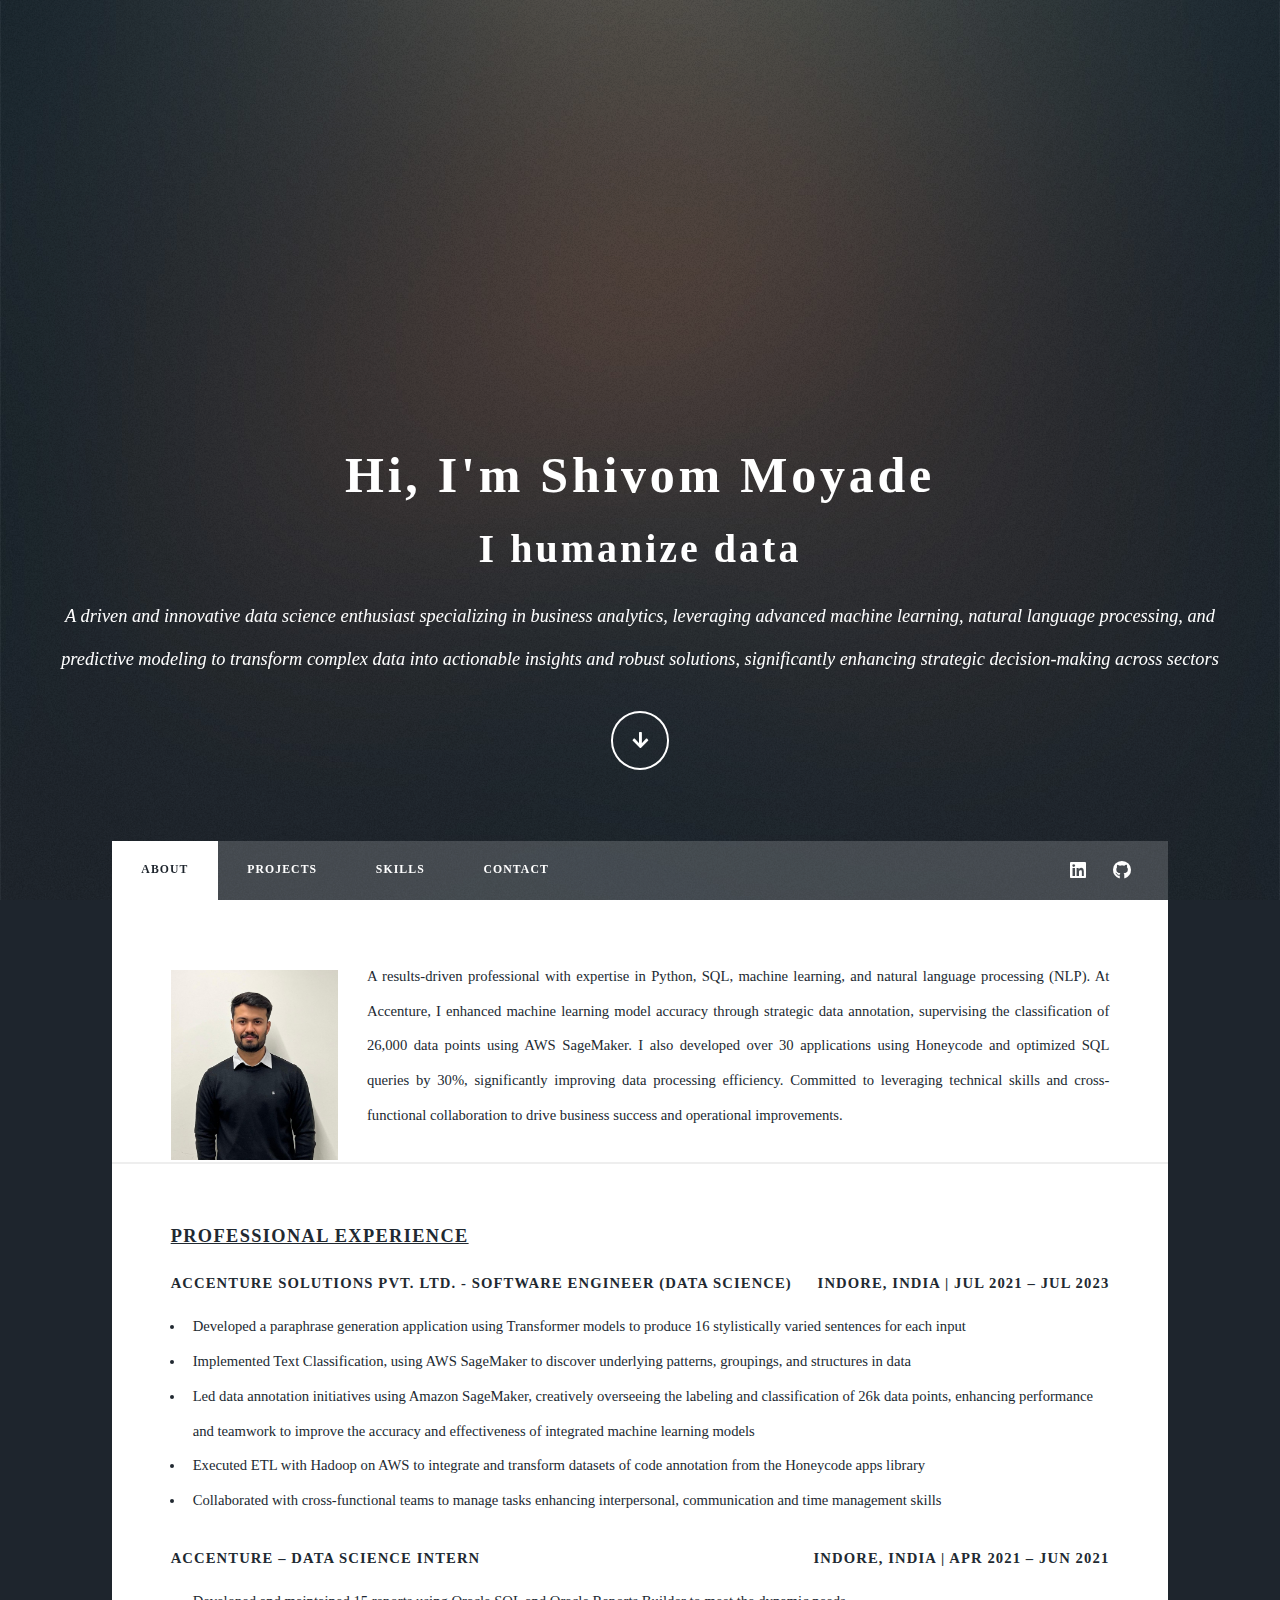
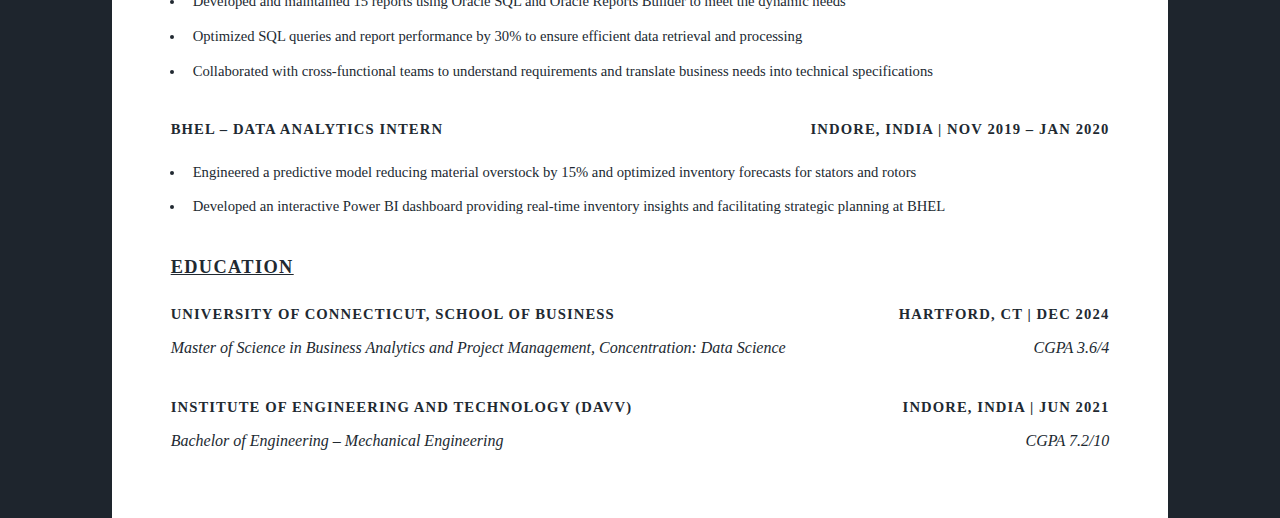
<file: index.html>
<!DOCTYPE HTML>
<!--
	Massively by HTML5 UP
	html5up.net | @ajlkn
	Free for personal and commercial use under the CCA 3.0 license (html5up.net/license)
-->
<html>
	<head>
		<title>Shivom Moyade Portfolio</title>
		<meta charset="utf-8" />
		<meta name="viewport" content="width=device-width, initial-scale=1, user-scalable=no" />
		<link rel="stylesheet" href="assets/css/main.css" />
		<noscript><link rel="stylesheet" href="assets/css/noscript.css" /></noscript>
		<style>
			h1, h2 {
			  text-transform: none; /* Prevents capitalization */

			}
			
		  </style>

<style>
	
  </style>
	</head>
	<body class="is-preload">

		<!-- Wrapper -->
			<div id="wrapper" class="fade-in">

				<!-- Intro -->
					<div id="intro">
						<h1 style="font-size: 50px;">Hi, I'm Shivom Moyade</h1>
						<h1 style="font-size: 40px;">I humanize data</h1>
						<p><I>A driven and innovative data science enthusiast specializing in business analytics, leveraging advanced machine learning, natural language processing, and predictive modeling to transform complex data into actionable insights and robust solutions, significantly enhancing strategic decision-making across sectors</I></p>
						<ul class="actions">
							<li><a href="#header" class="button icon solid solo fa-arrow-down scrolly">Continue</a></li>
						</ul>
					</div>

				<!-- Header -->
				<header id="header">
					<a href="" class="logo" style="margin-bottom: 20px;"> Shivom's Portfolio</a>
					<a href="Resume_Shivom_Moyade.pdf" target="_blank" class="logo" style="font-size: 14px;" title="Resume">Resume</a>
				</header>
					


				<!-- Nav -->
				<nav id="nav">
					<ul class="links">
						<li class="active"><a href="index.html">About</a></li>
						<li ><a href="Project.html">Projects</a></li>
						<li><a href="Skills.html">Skills</a></li>
						<li><a href="Contact.html">Contact</a></li>
					</ul>
					<ul class="icons">
						<li><a href="https://www.linkedin.com/in/shivommoyade/" class="icon brands fa-linkedin"><span class="label">Linkedin</span></a></li>
						<li><a href="https://github.com/shivom2000?tab=repositories" class="icon brands fa-github"><span class="label">GitHub</span></a></li>
					</ul>
				</nav>

				<!-- Main -->
					<div id="main">
 
						<p><span class="image left"><img src="images/PIC_Shivom_1.jpeg"style="max-width: 200px; max-height: 190px;"/></span>A results-driven professional with expertise in Python, SQL, machine learning, and natural language processing (NLP). At Accenture, I enhanced machine learning model accuracy through strategic data annotation, supervising the classification of 26,000 data points using AWS SageMaker. I also developed over 30 applications using Honeycode and optimized SQL queries by 30%, significantly improving data processing efficiency. Committed to leveraging technical skills and cross-functional collaboration to drive business success and operational improvements.</p>
						
						<header>
							<h3><u>Professional Experience</u></h3>
							<h4>ACCENTURE SOLUTIONS PVT. LTD. - Software Engineer (Data Science)<span style="float: right;">Indore, India | Jul 2021 – Jul 2023</span></h4>
						    <ul>
							        <li>Developed a paraphrase generation application using Transformer models to produce 16 stylistically varied sentences for each input</li>
								<li>Implemented Text Classification, using AWS SageMaker to discover underlying patterns, groupings, and structures in data</li>
								<li>Led data annotation initiatives using Amazon SageMaker, creatively overseeing the labeling and classification of 26k data points, enhancing performance and teamwork to improve the accuracy and effectiveness of integrated machine learning models</li>
								<li>Executed ETL with Hadoop on AWS to integrate and transform datasets of code annotation from the Honeycode apps library</li>
								<li>Collaborated with cross-functional teams to manage tasks enhancing interpersonal, communication and time management skills</li>
								
							</ul>
						    <h4>ACCENTURE – Data Science Intern <span style="float: right;">Indore, India | Apr 2021 – Jun 2021</span></h4>
						    <ul>
								<li>Developed and maintained 15 reports using Oracle SQL and Oracle Reports Builder to meet the dynamic needs </li>
								<li>Optimized SQL queries and report performance by 30% to ensure efficient data retrieval and processing</li>
								<li>Collaborated with cross-functional teams to understand requirements and translate business needs into technical specifications </li>
							</ul>
							<h4>BHEL – Data Analytics Intern<span style="float: right;">Indore, India | Nov 2019 – Jan 2020                                                                                   </span></h4>
						    <ul>
								<li>Engineered a predictive model reducing material overstock by 15% and optimized inventory forecasts for stators and rotors</li>
								<li>Developed an interactive Power BI dashboard providing real-time inventory insights and facilitating strategic planning at BHEL</li>
							</ul>
							<h3><u>EDUCATION</u></h3>
							<h4>UNIVERSITY OF CONNECTICUT, SCHOOL OF BUSINESS <span style="float: right;">HARTFORD, CT | Dec 2024</span></h4>
						    <p style= "font-size: 16px;">Master of Science in Business Analytics and Project Management, Concentration: Data Science<span style="float: right;">CGPA 3.6/4</span>	</p>
								
							
							<h4>INSTITUTE OF ENGINEERING AND TECHNOLOGY (DAVV) <span style="float: right;">INDORE, INDIA | Jun 2021</span></h4>
						    <p style= "font-size: 16px;">Bachelor of Engineering – Mechanical Engineering<span style="float: right;">CGPA 7.2/10</span>	</p>
								
					    </header>
						
									

							
					</div>


				

			</div>

		<!-- Scripts -->
			<script src="assets/js/jquery.min.js"></script>
			<script src="assets/js/jquery.scrollex.min.js"></script>
			<script src="assets/js/jquery.scrolly.min.js"></script>
			<script src="assets/js/browser.min.js"></script>
			<script src="assets/js/breakpoints.min.js"></script>
			<script src="assets/js/util.js"></script>
			<script src="assets/js/main.js"></script>

	</body>
</html>
</file>
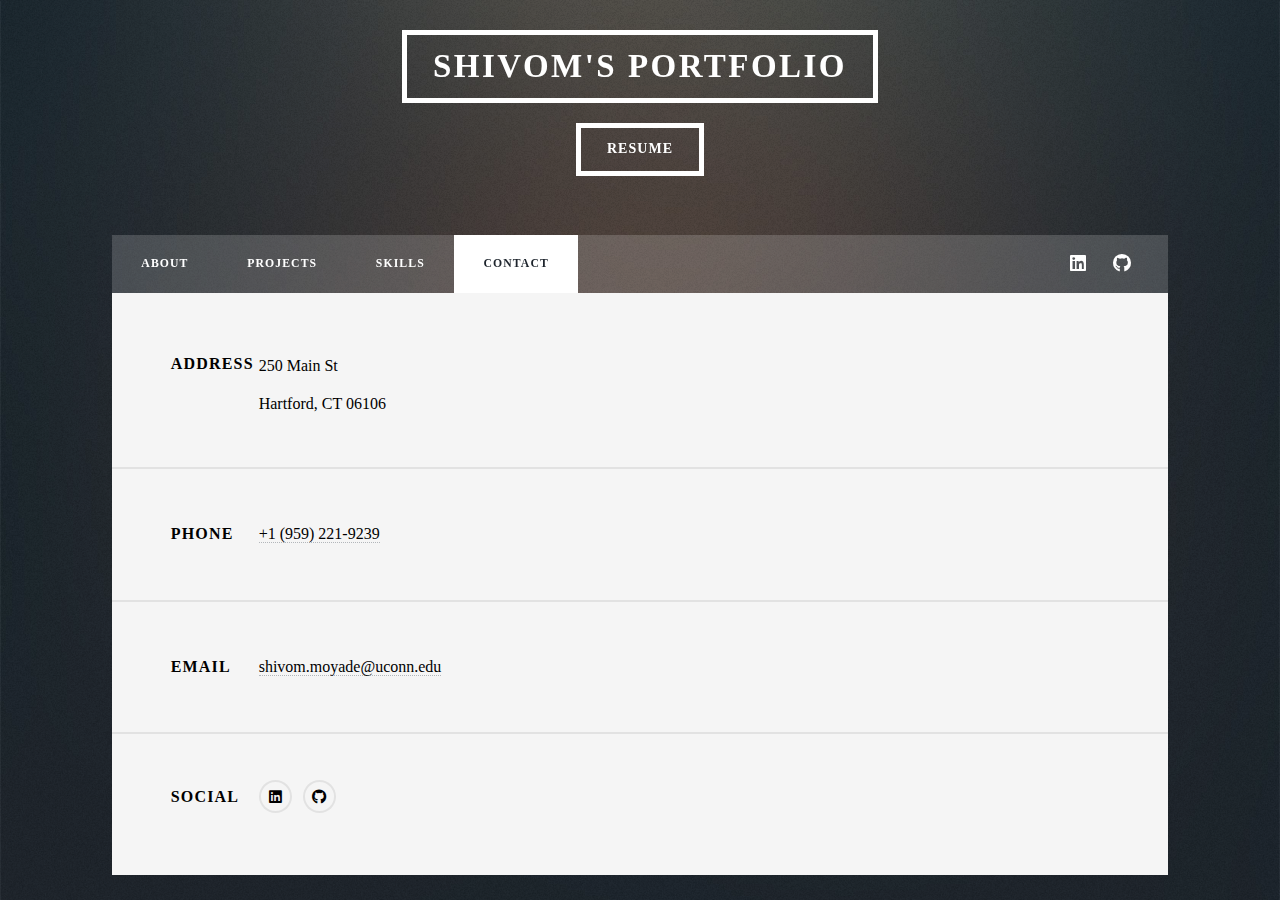
<file: Contact.html>
<!DOCTYPE HTML>
<!--
	Massively by HTML5 UP
	html5up.net | @ajlkn
	Free for personal and commercial use under the CCA 3.0 license (html5up.net/license)
-->
<html>
	<head>
		<title>Contact</title>
		<meta charset="utf-8" />
		<meta name="viewport" content="width=device-width, initial-scale=1, user-scalable=no" />
		<link rel="stylesheet" href="assets/css/main.css" />
		<noscript><link rel="stylesheet" href="assets/css/noscript.css" /></noscript>
	</head>
	<body class="is-preload">

		<!-- Wrapper -->
			<div id="wrapper">

				<!-- Header -->
					<header id="header">
						<a href="" class="logo" style="margin-bottom: 20px;">Shivom's Portfolio</a>
						<a href="Resume_Shivom_Moyade.pdf" target="_blank" class="logo" style="font-size: 14px;">Resume</a>
					</header>

				<!-- Nav -->
				<nav id="nav">
					<ul class="links">
						<li><a href="index.html">About</a></li>
						<li><a href="Project.html">Projects</a></li>
						<li><a href="Skills.html">Skills</a></li>
						<li class="active"><a href="Contact.html">Contact</a></li>
						
					</ul>
					<ul class="icons">
						<li><a href="https://www.linkedin.com/in/shivommoyade/" class="icon brands fa-linkedin"><span class="label">Linkedin</span></a></li>
						<li><a href="https://github.com/shivom2000" class="icon brands fa-github"><span class="label">GitHub</span></a></li>
					</ul>
				</nav>
				

				<!-- Footer -->
					<footer id="footer" >
						<section class="split contact">
							<section class="alt">
								<h3 style="color:black; font-size: 16px;">Address</h3>
								<p style="color:black; font-size: 16px;">250 Main St<br />
								Hartford, CT 06106</p>
							</section>
							<section>
								<h3 style="color:black; font-size: 16px;">Phone</h3>
								<p ><a href="#" style="color:black; font-size: 16px;">+1 (959) 221-9239</a></p>
							</section>
							<section>
								<h3 style="color:black; font-size: 16px;">Email</h3>
								<p><a href="#" style="color:black; font-size: 16px;">shivom.moyade@uconn.edu</a></p>
							</section>
							<section>
								<h3 style="color:black; font-size: 16px;">Social</h3>
								<ul class="icons alt" >
									<li><a href="https://www.linkedin.com/in/shivommoyade/" class="icon brands alt fa-linkedin" style="color:black; font-size: 16px;"><span class="label">LinkedIn</span></a></li>
									<li><a href="https://github.com/shivom2000"  class="icon brands alt fa-github" style="color:black; font-size: 16px;"><span class="label" >GitHub</span></a></li>
								</ul>
							</section>
						</section>
					</footer>

				

			</div>

		<!-- Scripts -->
			<script src="assets/js/jquery.min.js"></script>
			<script src="assets/js/jquery.scrollex.min.js"></script>
			<script src="assets/js/jquery.scrolly.min.js"></script>
			<script src="assets/js/browser.min.js"></script>
			<script src="assets/js/breakpoints.min.js"></script>
			<script src="assets/js/util.js"></script>
			<script src="assets/js/main.js"></script>

	</body>
</html>
</file>
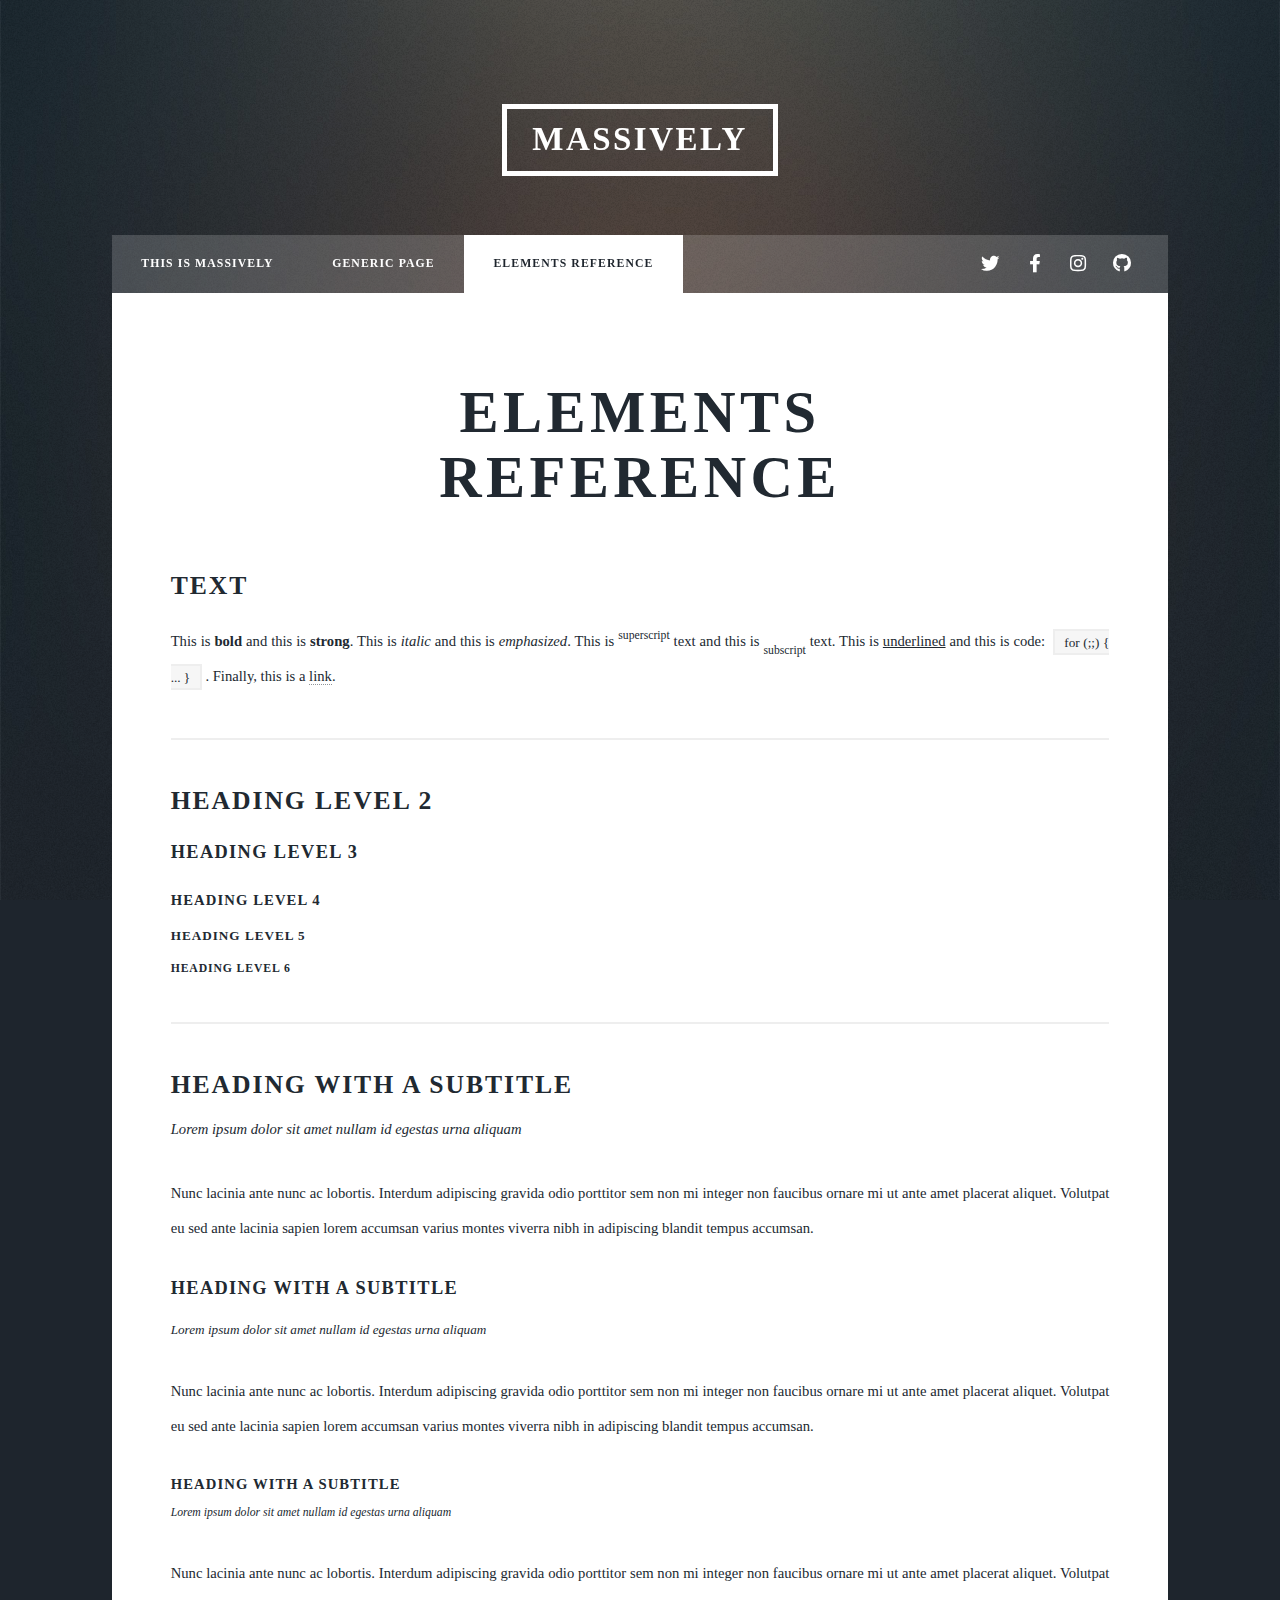
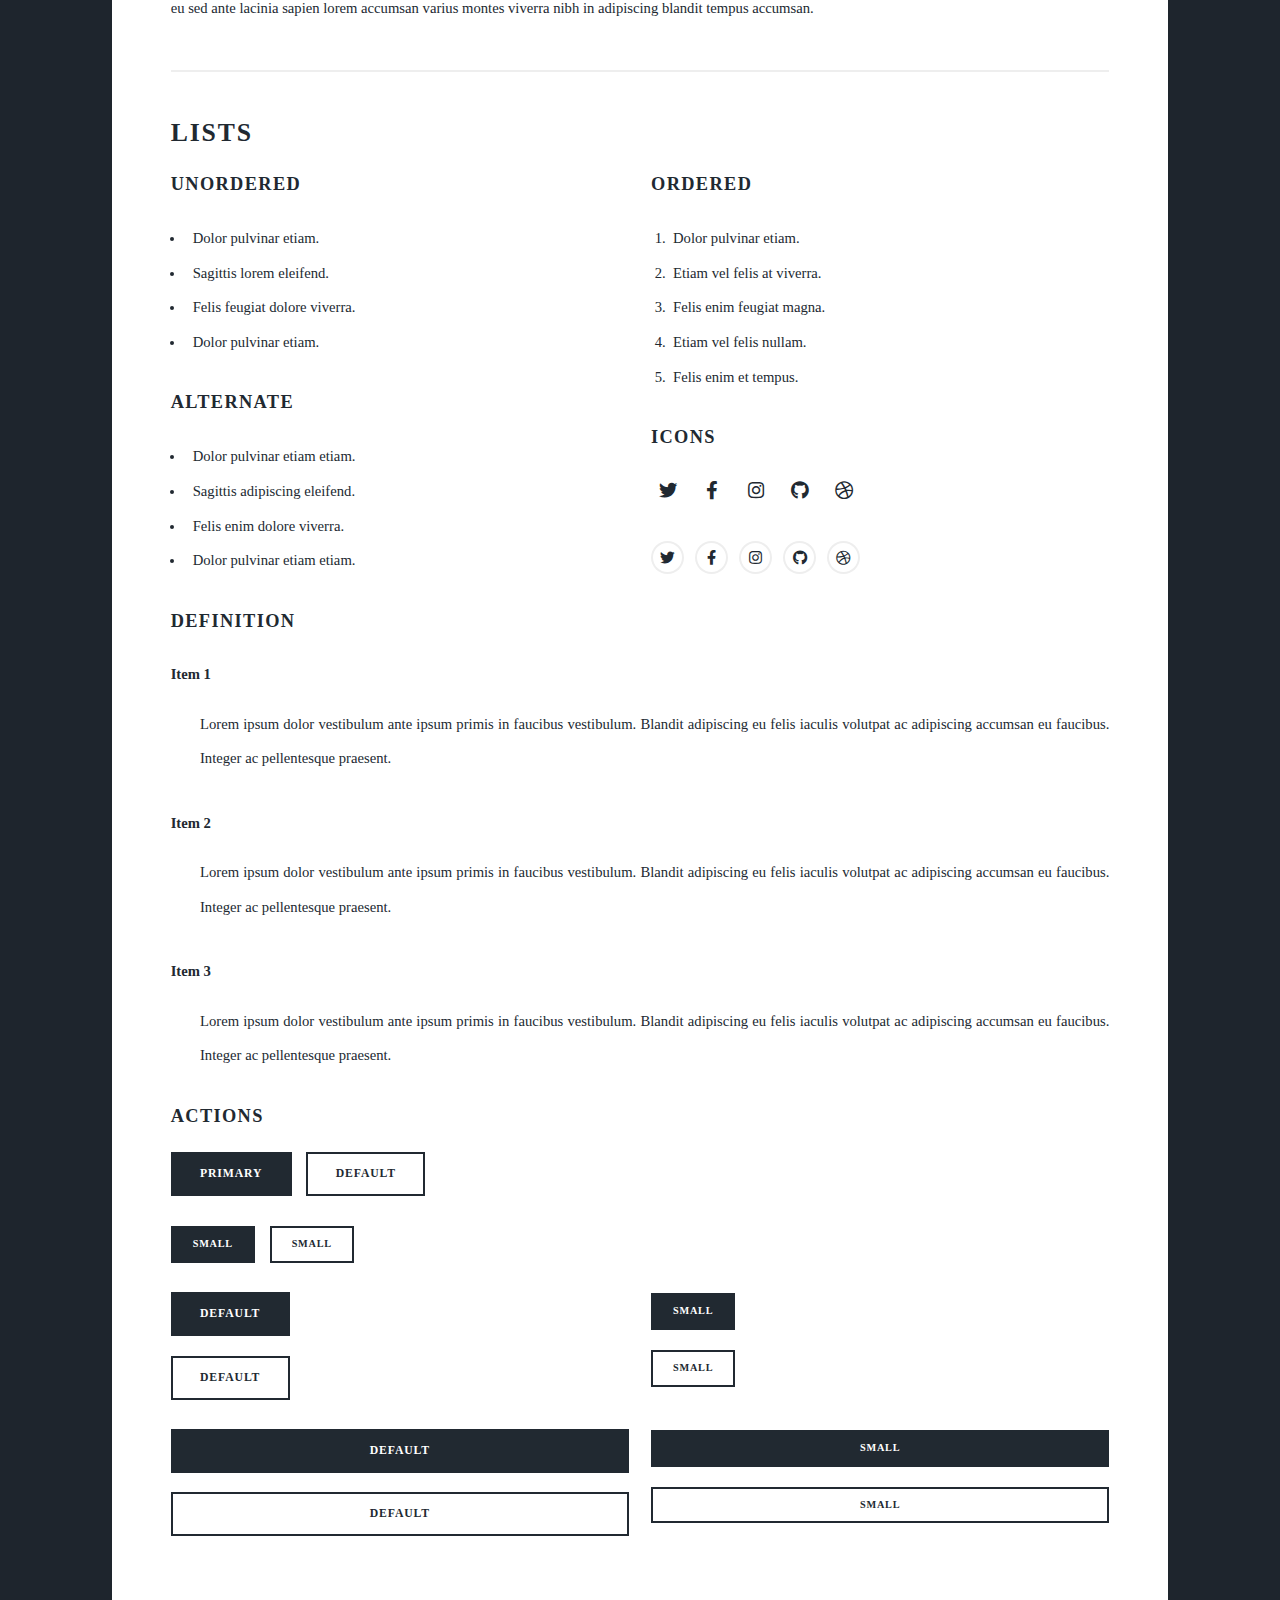
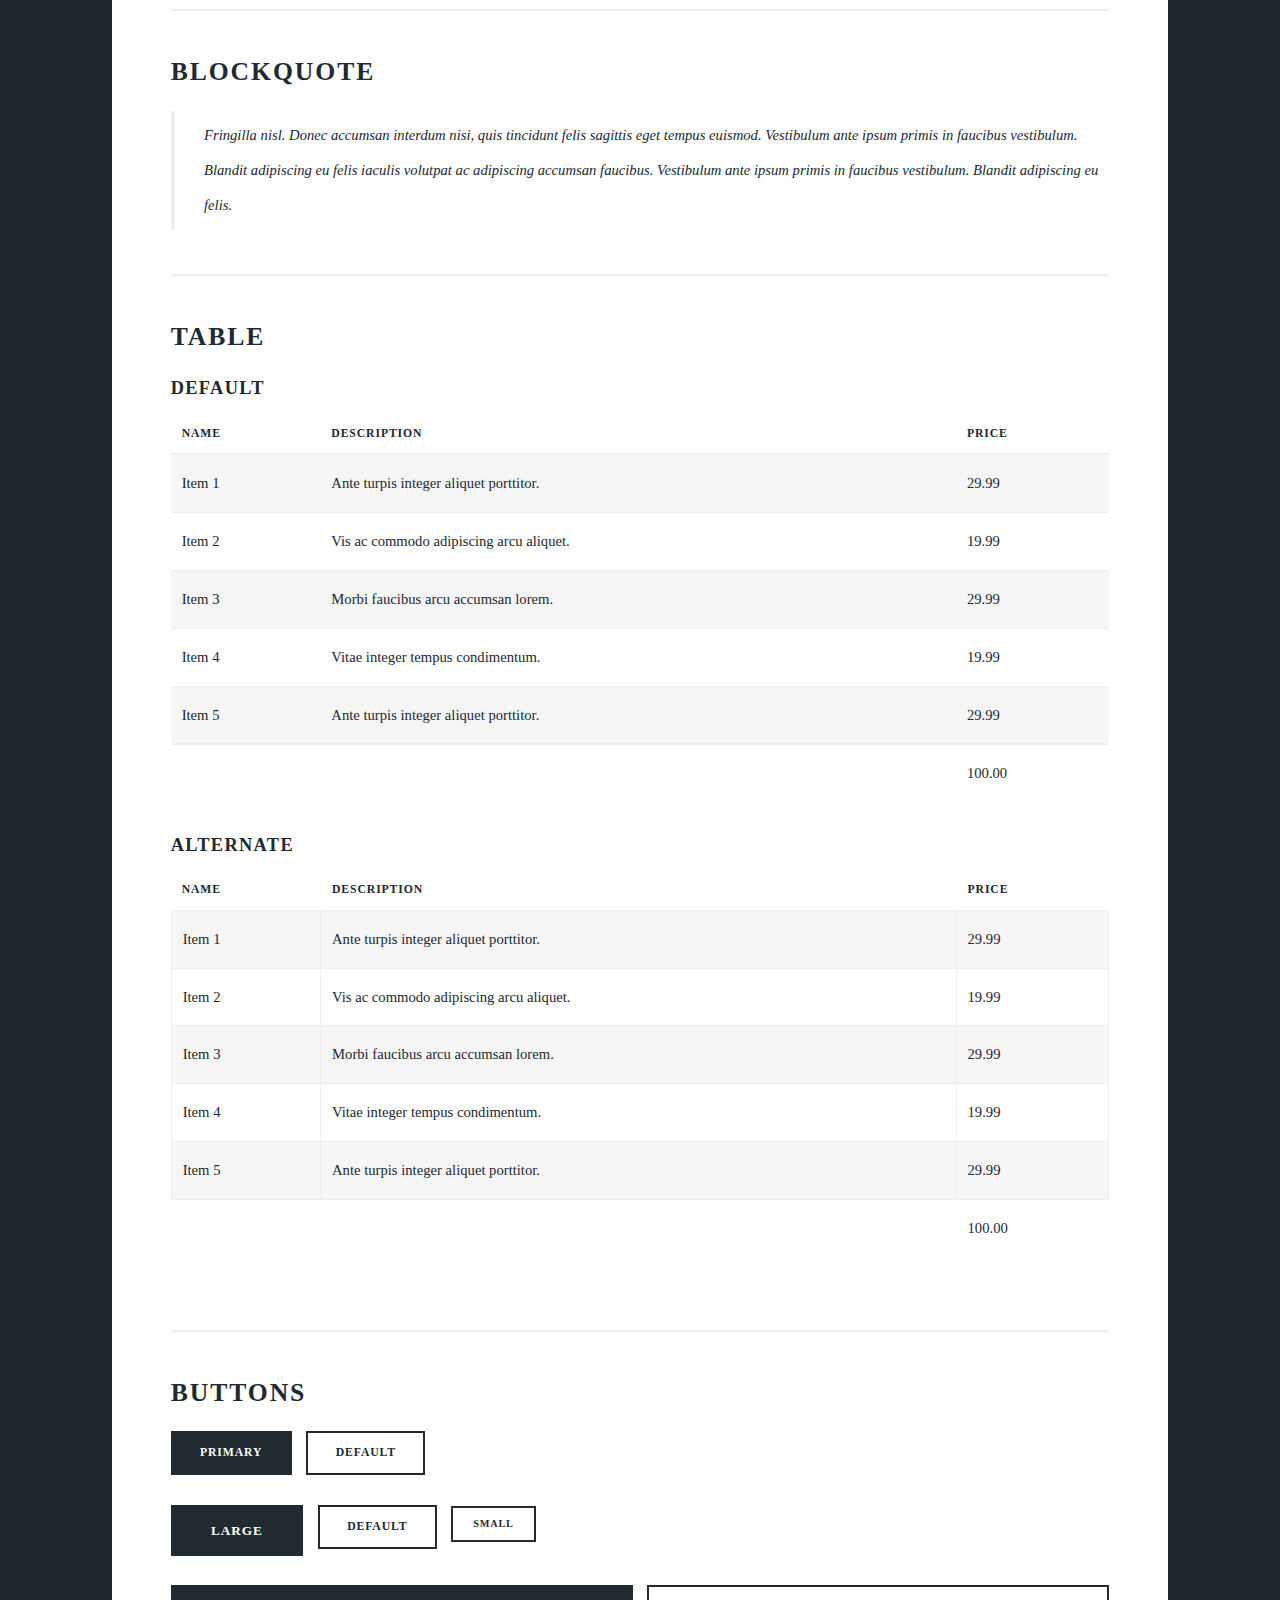
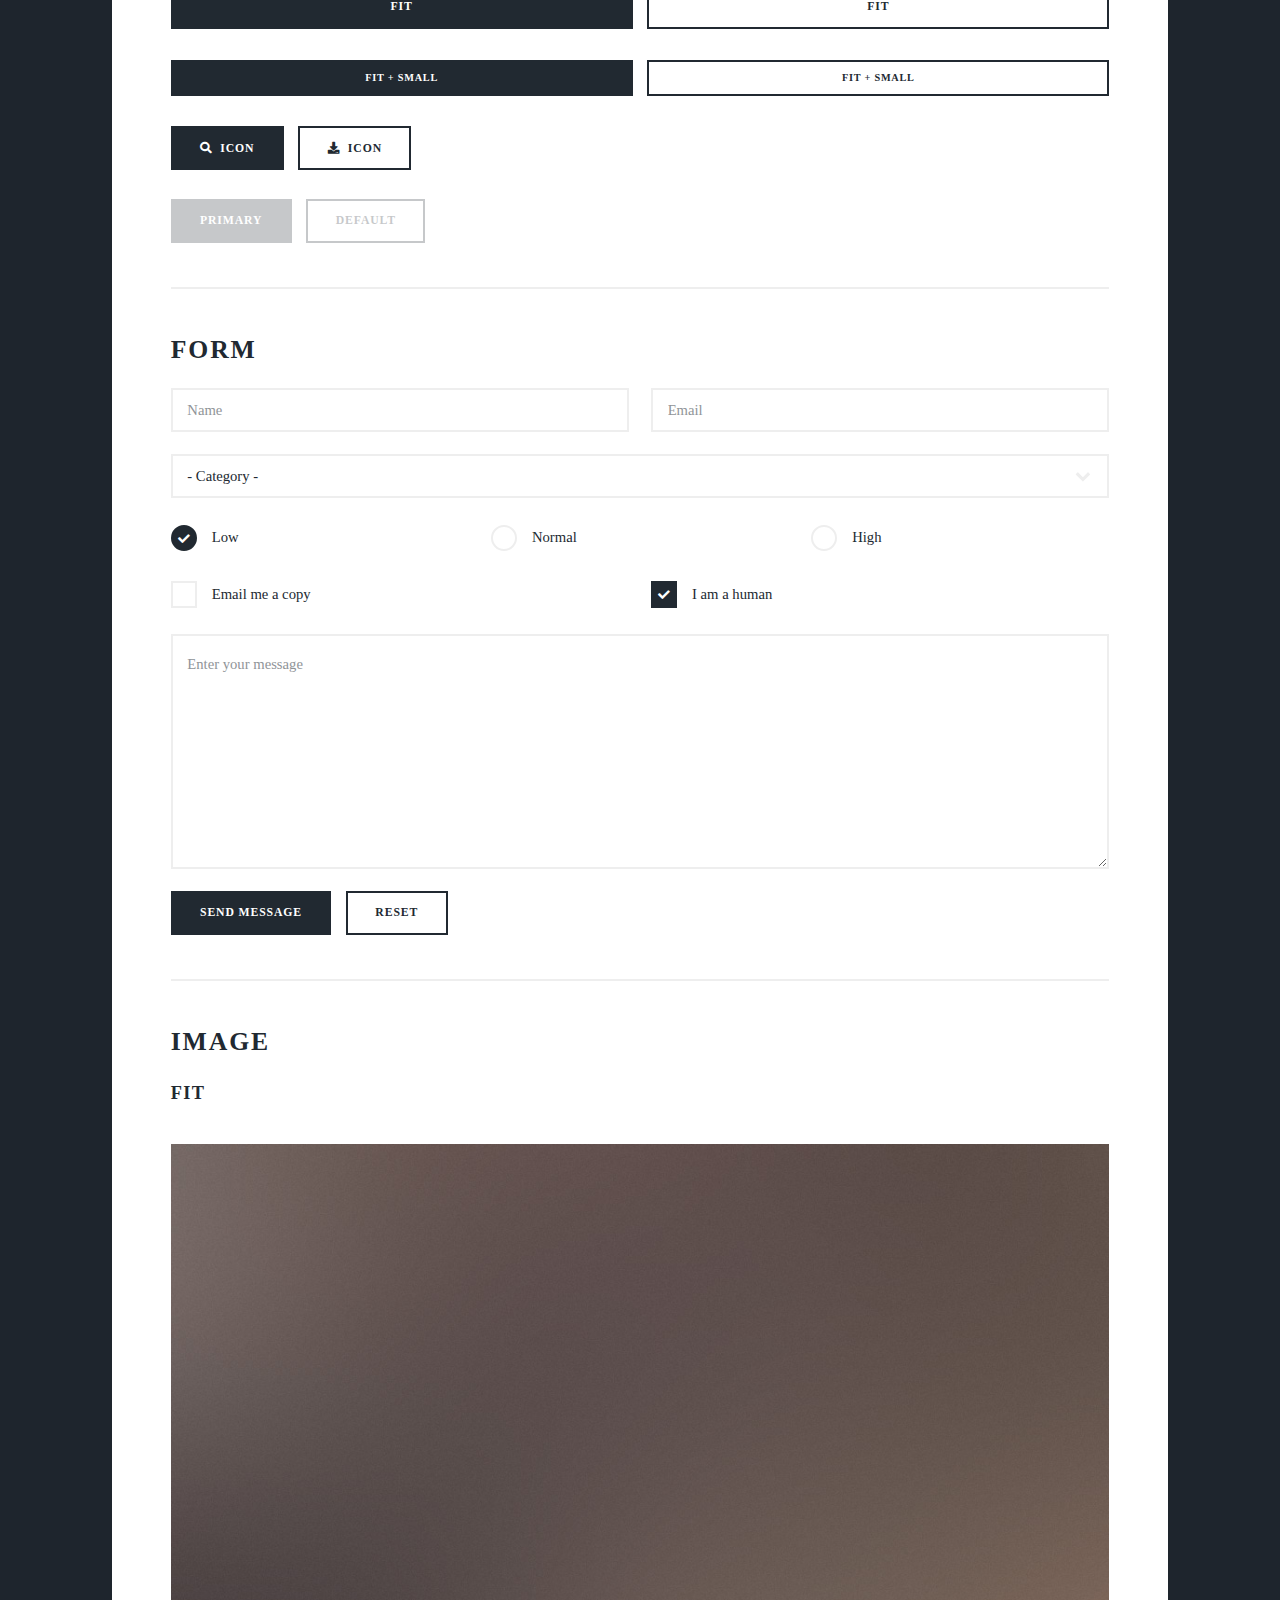
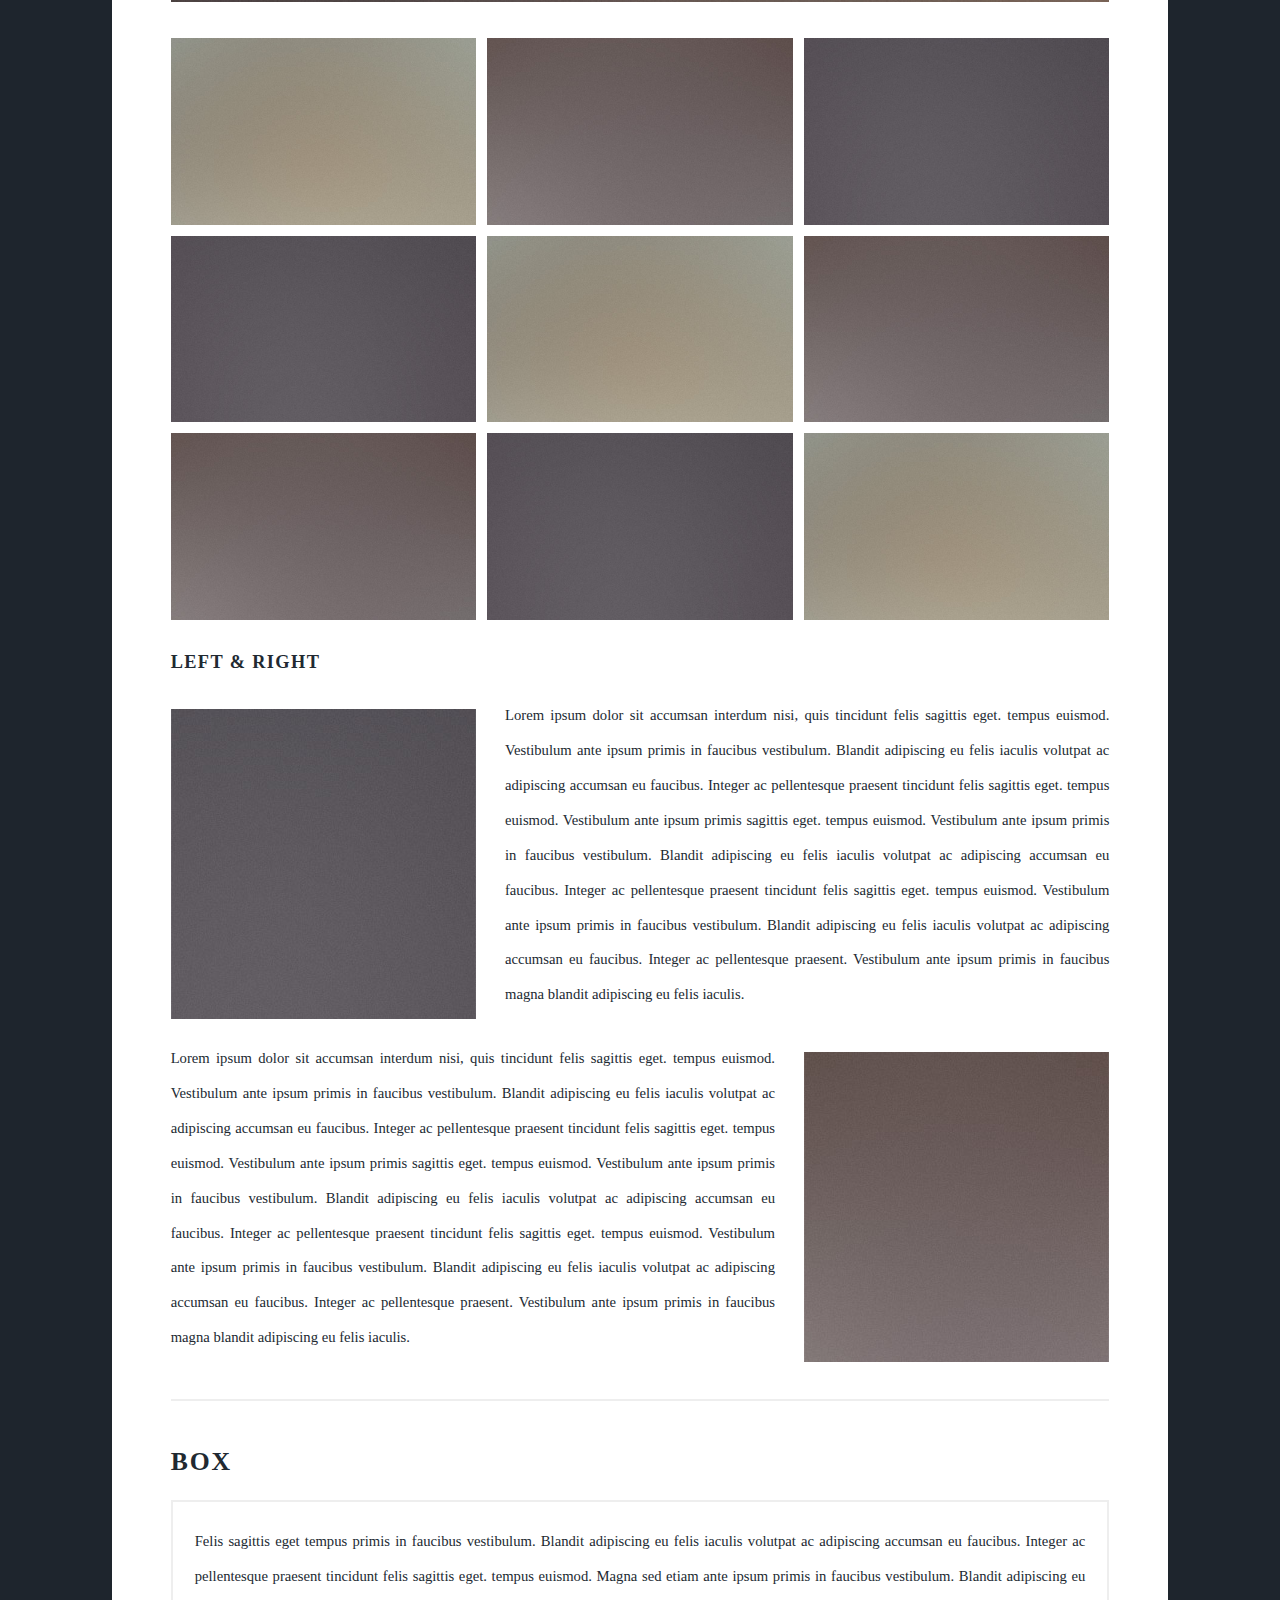
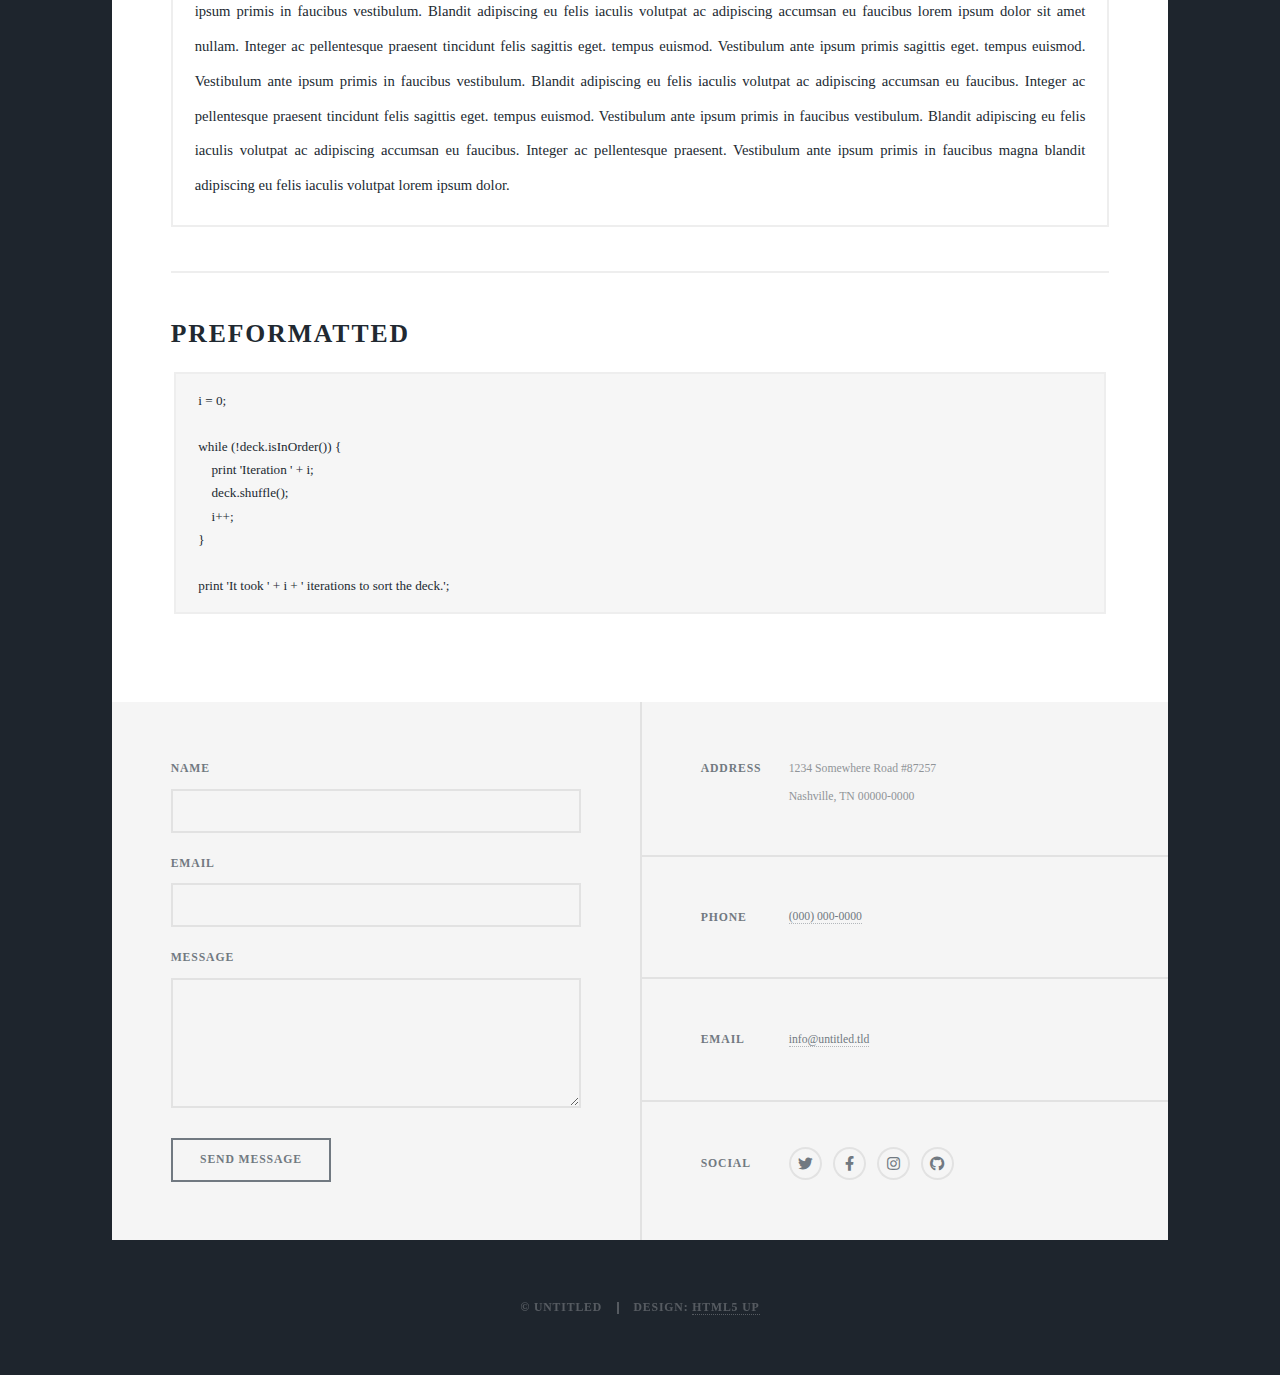
<file: elements.html>
<!DOCTYPE HTML>
<!--
	Massively by HTML5 UP
	html5up.net | @ajlkn
	Free for personal and commercial use under the CCA 3.0 license (html5up.net/license)
-->
<html>
	<head>
		<title>Elements Reference - Massively by HTML5 UP</title>
		<meta charset="utf-8" />
		<meta name="viewport" content="width=device-width, initial-scale=1, user-scalable=no" />
		<link rel="stylesheet" href="assets/css/main.css" />
		<noscript><link rel="stylesheet" href="assets/css/noscript.css" /></noscript>
	</head>
	<body class="is-preload">

		<!-- Wrapper -->
			<div id="wrapper">

				<!-- Header -->
					<header id="header">
						<a href="index.html" class="logo">Massively</a>
					</header>

				<!-- Nav -->
					<nav id="nav">
						<ul class="links">
							<li><a href="index.html">This is Massively</a></li>
							<li><a href="generic.html">Generic Page</a></li>
							<li class="active"><a href="elements.html">Elements Reference</a></li>
						</ul>
						<ul class="icons">
							<li><a href="#" class="icon brands fa-twitter"><span class="label">Twitter</span></a></li>
							<li><a href="#" class="icon brands fa-facebook-f"><span class="label">Facebook</span></a></li>
							<li><a href="#" class="icon brands fa-instagram"><span class="label">Instagram</span></a></li>
							<li><a href="#" class="icon brands fa-github"><span class="label">GitHub</span></a></li>
						</ul>
					</nav>

				<!-- Main -->
					<div id="main">

						<!-- Post -->
							<section class="post">
								<header class="major">
									<h1>Elements<br />
									Reference</h1>
								</header>

								<!-- Text stuff -->
									<h2>Text</h2>
									<p>This is <b>bold</b> and this is <strong>strong</strong>. This is <i>italic</i> and this is <em>emphasized</em>.
									This is <sup>superscript</sup> text and this is <sub>subscript</sub> text.
									This is <u>underlined</u> and this is code: <code>for (;;) { ... }</code>.
									Finally, this is a <a href="#">link</a>.</p>
									<hr />
									<h2>Heading Level 2</h2>
									<h3>Heading Level 3</h3>
									<h4>Heading Level 4</h4>
									<h5>Heading Level 5</h5>
									<h6>Heading Level 6</h6>
									<hr />
									<header>
										<h2>Heading with a Subtitle</h2>
										<p>Lorem ipsum dolor sit amet nullam id egestas urna aliquam</p>
									</header>
									<p>Nunc lacinia ante nunc ac lobortis. Interdum adipiscing gravida odio porttitor sem non mi integer non faucibus ornare mi ut ante amet placerat aliquet. Volutpat eu sed ante lacinia sapien lorem accumsan varius montes viverra nibh in adipiscing blandit tempus accumsan.</p>
									<header>
										<h3>Heading with a Subtitle</h3>
										<p>Lorem ipsum dolor sit amet nullam id egestas urna aliquam</p>
									</header>
									<p>Nunc lacinia ante nunc ac lobortis. Interdum adipiscing gravida odio porttitor sem non mi integer non faucibus ornare mi ut ante amet placerat aliquet. Volutpat eu sed ante lacinia sapien lorem accumsan varius montes viverra nibh in adipiscing blandit tempus accumsan.</p>
									<header>
										<h4>Heading with a Subtitle</h4>
										<p>Lorem ipsum dolor sit amet nullam id egestas urna aliquam</p>
									</header>
									<p>Nunc lacinia ante nunc ac lobortis. Interdum adipiscing gravida odio porttitor sem non mi integer non faucibus ornare mi ut ante amet placerat aliquet. Volutpat eu sed ante lacinia sapien lorem accumsan varius montes viverra nibh in adipiscing blandit tempus accumsan.</p>

									<hr />

								<!-- Lists -->
									<h2>Lists</h2>
									<div class="row">
										<div class="col-6 col-12-small">

											<h3>Unordered</h3>
											<ul>
												<li>Dolor pulvinar etiam.</li>
												<li>Sagittis lorem eleifend.</li>
												<li>Felis feugiat dolore viverra.</li>
												<li>Dolor pulvinar etiam.</li>
											</ul>

											<h3>Alternate</h3>
											<ul class="alt">
												<li>Dolor pulvinar etiam etiam.</li>
												<li>Sagittis adipiscing eleifend.</li>
												<li>Felis enim dolore viverra.</li>
												<li>Dolor pulvinar etiam etiam.</li>
											</ul>

										</div>
										<div class="col-6 col-12-small">

											<h3>Ordered</h3>
											<ol>
												<li>Dolor pulvinar etiam.</li>
												<li>Etiam vel felis at viverra.</li>
												<li>Felis enim feugiat magna.</li>
												<li>Etiam vel felis nullam.</li>
												<li>Felis enim et tempus.</li>
											</ol>

											<h3>Icons</h3>
											<ul class="icons">
												<li><a href="#" class="icon brands fa-twitter"><span class="label">Twitter</span></a></li>
												<li><a href="#" class="icon brands fa-facebook-f"><span class="label">Facebook</span></a></li>
												<li><a href="#" class="icon brands fa-instagram"><span class="label">Instagram</span></a></li>
												<li><a href="#" class="icon brands fa-github"><span class="label">Github</span></a></li>
												<li><a href="#" class="icon brands fa-dribbble"><span class="label">Dribbble</span></a></li>
											</ul>
											<ul class="icons alt">
												<li><a href="#" class="icon brands alt fa-twitter"><span class="label">Twitter</span></a></li>
												<li><a href="#" class="icon brands alt fa-facebook-f"><span class="label">Facebook</span></a></li>
												<li><a href="#" class="icon brands alt fa-instagram"><span class="label">Instagram</span></a></li>
												<li><a href="#" class="icon brands alt fa-github"><span class="label">Github</span></a></li>
												<li><a href="#" class="icon brands alt fa-dribbble"><span class="label">Dribbble</span></a></li>
											</ul>

										</div>
									</div>
									<h3>Definition</h3>
									<dl>
										<dt>Item 1</dt>
										<dd>
											<p>Lorem ipsum dolor vestibulum ante ipsum primis in faucibus vestibulum. Blandit adipiscing eu felis iaculis volutpat ac adipiscing accumsan eu faucibus. Integer ac pellentesque praesent.</p>
										</dd>
										<dt>Item 2</dt>
										<dd>
											<p>Lorem ipsum dolor vestibulum ante ipsum primis in faucibus vestibulum. Blandit adipiscing eu felis iaculis volutpat ac adipiscing accumsan eu faucibus. Integer ac pellentesque praesent.</p>
										</dd>
										<dt>Item 3</dt>
										<dd>
											<p>Lorem ipsum dolor vestibulum ante ipsum primis in faucibus vestibulum. Blandit adipiscing eu felis iaculis volutpat ac adipiscing accumsan eu faucibus. Integer ac pellentesque praesent.</p>
										</dd>
									</dl>

									<h3>Actions</h3>
									<ul class="actions">
										<li><a href="#" class="button primary">Primary</a></li>
										<li><a href="#" class="button">Default</a></li>
									</ul>
									<ul class="actions small">
										<li><a href="#" class="button primary small">Small</a></li>
										<li><a href="#" class="button small">Small</a></li>
									</ul>
									<div class="row">
										<div class="col-6 col-12-small">
											<ul class="actions stacked">
												<li><a href="#" class="button primary">Default</a></li>
												<li><a href="#" class="button">Default</a></li>
											</ul>
										</div>
										<div class="col-6 col-12-small">
											<ul class="actions stacked">
												<li><a href="#" class="button primary small">Small</a></li>
												<li><a href="#" class="button small">Small</a></li>
											</ul>
										</div>
									</div>
									<div class="row">
										<div class="col-6 col-12-small">
											<ul class="actions stacked">
												<li><a href="#" class="button primary fit">Default</a></li>
												<li><a href="#" class="button fit">Default</a></li>
											</ul>
										</div>
										<div class="col-6 col-12-small">
											<ul class="actions stacked">
												<li><a href="#" class="button primary small fit">Small</a></li>
												<li><a href="#" class="button small fit">Small</a></li>
											</ul>
										</div>
									</div>

									<hr />

								<!-- Blockquote -->
									<h2>Blockquote</h2>
									<blockquote>Fringilla nisl. Donec accumsan interdum nisi, quis tincidunt felis sagittis eget tempus euismod. Vestibulum ante ipsum primis in faucibus vestibulum. Blandit adipiscing eu felis iaculis volutpat ac adipiscing accumsan faucibus. Vestibulum ante ipsum primis in faucibus vestibulum. Blandit adipiscing eu felis.</blockquote>

									<hr />

								<!-- Table -->
									<h2>Table</h2>

									<h3>Default</h3>
									<div class="table-wrapper">
										<table>
											<thead>
												<tr>
													<th>Name</th>
													<th>Description</th>
													<th>Price</th>
												</tr>
											</thead>
											<tbody>
												<tr>
													<td>Item 1</td>
													<td>Ante turpis integer aliquet porttitor.</td>
													<td>29.99</td>
												</tr>
												<tr>
													<td>Item 2</td>
													<td>Vis ac commodo adipiscing arcu aliquet.</td>
													<td>19.99</td>
												</tr>
												<tr>
													<td>Item 3</td>
													<td> Morbi faucibus arcu accumsan lorem.</td>
													<td>29.99</td>
												</tr>
												<tr>
													<td>Item 4</td>
													<td>Vitae integer tempus condimentum.</td>
													<td>19.99</td>
												</tr>
												<tr>
													<td>Item 5</td>
													<td>Ante turpis integer aliquet porttitor.</td>
													<td>29.99</td>
												</tr>
											</tbody>
											<tfoot>
												<tr>
													<td colspan="2"></td>
													<td>100.00</td>
												</tr>
											</tfoot>
										</table>
									</div>

									<h3>Alternate</h3>
									<div class="table-wrapper">
										<table class="alt">
											<thead>
												<tr>
													<th>Name</th>
													<th>Description</th>
													<th>Price</th>
												</tr>
											</thead>
											<tbody>
												<tr>
													<td>Item 1</td>
													<td>Ante turpis integer aliquet porttitor.</td>
													<td>29.99</td>
												</tr>
												<tr>
													<td>Item 2</td>
													<td>Vis ac commodo adipiscing arcu aliquet.</td>
													<td>19.99</td>
												</tr>
												<tr>
													<td>Item 3</td>
													<td> Morbi faucibus arcu accumsan lorem.</td>
													<td>29.99</td>
												</tr>
												<tr>
													<td>Item 4</td>
													<td>Vitae integer tempus condimentum.</td>
													<td>19.99</td>
												</tr>
												<tr>
													<td>Item 5</td>
													<td>Ante turpis integer aliquet porttitor.</td>
													<td>29.99</td>
												</tr>
											</tbody>
											<tfoot>
												<tr>
													<td colspan="2"></td>
													<td>100.00</td>
												</tr>
											</tfoot>
										</table>
									</div>

									<hr />

								<!-- Buttons -->
									<h2>Buttons</h2>
									<ul class="actions">
										<li><a href="#" class="button primary">Primary</a></li>
										<li><a href="#" class="button">Default</a></li>
									</ul>
									<ul class="actions">
										<li><a href="#" class="button primary large">Large</a></li>
										<li><a href="#" class="button">Default</a></li>
										<li><a href="#" class="button small">Small</a></li>
									</ul>
									<ul class="actions fit">
										<li><a href="#" class="button primary fit">Fit</a></li>
										<li><a href="#" class="button fit">Fit</a></li>
									</ul>
									<ul class="actions fit small">
										<li><a href="#" class="button primary fit small">Fit + Small</a></li>
										<li><a href="#" class="button fit small">Fit + Small</a></li>
									</ul>
									<ul class="actions">
										<li><a href="#" class="button primary icon solid fa-search">Icon</a></li>
										<li><a href="#" class="button icon solid fa-download">Icon</a></li>
									</ul>
									<ul class="actions">
										<li><span class="button primary disabled">Primary</span></li>
										<li><span class="button disabled">Default</span></li>
									</ul>

									<hr />

								<!-- Form -->
									<h2>Form</h2>

									<form method="post" action="#">
										<div class="row gtr-uniform">
											<div class="col-6 col-12-xsmall">
												<input type="text" name="demo-name" id="demo-name" value="" placeholder="Name" />
											</div>
											<div class="col-6 col-12-xsmall">
												<input type="email" name="demo-email" id="demo-email" value="" placeholder="Email" />
											</div>
											<!-- Break -->
											<div class="col-12">
												<select name="demo-category" id="demo-category">
													<option value="">- Category -</option>
													<option value="1">Manufacturing</option>
													<option value="1">Shipping</option>
													<option value="1">Administration</option>
													<option value="1">Human Resources</option>
												</select>
											</div>
											<!-- Break -->
											<div class="col-4 col-12-small">
												<input type="radio" id="demo-priority-low" name="demo-priority" checked>
												<label for="demo-priority-low">Low</label>
											</div>
											<div class="col-4 col-12-small">
												<input type="radio" id="demo-priority-normal" name="demo-priority">
												<label for="demo-priority-normal">Normal</label>
											</div>
											<div class="col-4 col-12-small">
												<input type="radio" id="demo-priority-high" name="demo-priority">
												<label for="demo-priority-high">High</label>
											</div>
											<!-- Break -->
											<div class="col-6 col-12-small">
												<input type="checkbox" id="demo-copy" name="demo-copy">
												<label for="demo-copy">Email me a copy</label>
											</div>
											<div class="col-6 col-12-small">
												<input type="checkbox" id="demo-human" name="demo-human" checked>
												<label for="demo-human">I am a human</label>
											</div>
											<!-- Break -->
											<div class="col-12">
												<textarea name="demo-message" id="demo-message" placeholder="Enter your message" rows="6"></textarea>
											</div>
											<!-- Break -->
											<div class="col-12">
												<ul class="actions">
													<li><input type="submit" value="Send Message" class="primary" /></li>
													<li><input type="reset" value="Reset" /></li>
												</ul>
											</div>
										</div>
									</form>

									<hr />

								<!-- Image -->
									<h2>Image</h2>

									<h3>Fit</h3>
									<span class="image fit"><img src="images/pic01.jpg" alt="" /></span>
									<div class="box alt">
										<div class="row gtr-50 gtr-uniform">
											<div class="col-4"><span class="image fit"><img src="images/pic02.jpg" alt="" /></span></div>
											<div class="col-4"><span class="image fit"><img src="images/pic03.jpg" alt="" /></span></div>
											<div class="col-4"><span class="image fit"><img src="images/pic04.jpg" alt="" /></span></div>
											<!-- Break -->
											<div class="col-4"><span class="image fit"><img src="images/pic04.jpg" alt="" /></span></div>
											<div class="col-4"><span class="image fit"><img src="images/pic02.jpg" alt="" /></span></div>
											<div class="col-4"><span class="image fit"><img src="images/pic03.jpg" alt="" /></span></div>
											<!-- Break -->
											<div class="col-4"><span class="image fit"><img src="images/pic03.jpg" alt="" /></span></div>
											<div class="col-4"><span class="image fit"><img src="images/pic04.jpg" alt="" /></span></div>
											<div class="col-4"><span class="image fit"><img src="images/pic02.jpg" alt="" /></span></div>
										</div>
									</div>

									<h3>Left &amp; Right</h3>
									<p><span class="image left"><img src="images/pic08.jpg" alt="" /></span>Lorem ipsum dolor sit accumsan interdum nisi, quis tincidunt felis sagittis eget. tempus euismod. Vestibulum ante ipsum primis in faucibus vestibulum. Blandit adipiscing eu felis iaculis volutpat ac adipiscing accumsan eu faucibus. Integer ac pellentesque praesent tincidunt felis sagittis eget. tempus euismod. Vestibulum ante ipsum primis sagittis eget. tempus euismod. Vestibulum ante ipsum primis in faucibus vestibulum. Blandit adipiscing eu felis iaculis volutpat ac adipiscing accumsan eu faucibus. Integer ac pellentesque praesent tincidunt felis sagittis eget. tempus euismod. Vestibulum ante ipsum primis in faucibus vestibulum. Blandit adipiscing eu felis iaculis volutpat ac adipiscing accumsan eu faucibus. Integer ac pellentesque praesent. Vestibulum ante ipsum primis in faucibus magna blandit adipiscing eu felis iaculis.</p>
									<p><span class="image right"><img src="images/pic09.jpg" alt="" /></span>Lorem ipsum dolor sit accumsan interdum nisi, quis tincidunt felis sagittis eget. tempus euismod. Vestibulum ante ipsum primis in faucibus vestibulum. Blandit adipiscing eu felis iaculis volutpat ac adipiscing accumsan eu faucibus. Integer ac pellentesque praesent tincidunt felis sagittis eget. tempus euismod. Vestibulum ante ipsum primis sagittis eget. tempus euismod. Vestibulum ante ipsum primis in faucibus vestibulum. Blandit adipiscing eu felis iaculis volutpat ac adipiscing accumsan eu faucibus. Integer ac pellentesque praesent tincidunt felis sagittis eget. tempus euismod. Vestibulum ante ipsum primis in faucibus vestibulum. Blandit adipiscing eu felis iaculis volutpat ac adipiscing accumsan eu faucibus. Integer ac pellentesque praesent. Vestibulum ante ipsum primis in faucibus magna blandit adipiscing eu felis iaculis.</p>

									<hr />

								<!-- Box -->
									<h2>Box</h2>
									<div class="box">
										<p>Felis sagittis eget tempus primis in faucibus vestibulum. Blandit adipiscing eu felis iaculis volutpat ac adipiscing accumsan eu faucibus. Integer ac pellentesque praesent tincidunt felis sagittis eget. tempus euismod. Magna sed etiam ante ipsum primis in faucibus vestibulum. Blandit adipiscing eu ipsum primis in faucibus vestibulum. Blandit adipiscing eu felis iaculis volutpat ac adipiscing accumsan eu faucibus lorem ipsum dolor sit amet nullam. Integer ac pellentesque praesent tincidunt felis sagittis eget. tempus euismod. Vestibulum ante ipsum primis sagittis eget. tempus euismod. Vestibulum ante ipsum primis in faucibus vestibulum. Blandit adipiscing eu felis iaculis volutpat ac adipiscing accumsan eu faucibus. Integer ac pellentesque praesent tincidunt felis sagittis eget. tempus euismod. Vestibulum ante ipsum primis in faucibus vestibulum. Blandit adipiscing eu felis iaculis volutpat ac adipiscing accumsan eu faucibus. Integer ac pellentesque praesent. Vestibulum ante ipsum primis in faucibus magna blandit adipiscing eu felis iaculis volutpat lorem ipsum dolor.</p>
									</div>

									<hr />

								<!-- Preformatted Code -->
									<h2>Preformatted</h2>
									<pre><code>i = 0;

while (!deck.isInOrder()) {
    print 'Iteration ' + i;
    deck.shuffle();
    i++;
}

print 'It took ' + i + ' iterations to sort the deck.';
</code></pre>

							</section>

					</div>

				<!-- Footer -->
					<footer id="footer">
						<section>
							<form method="post" action="#">
								<div class="fields">
									<div class="field">
										<label for="name">Name</label>
										<input type="text" name="name" id="name" />
									</div>
									<div class="field">
										<label for="email">Email</label>
										<input type="text" name="email" id="email" />
									</div>
									<div class="field">
										<label for="message">Message</label>
										<textarea name="message" id="message" rows="3"></textarea>
									</div>
								</div>
								<ul class="actions">
									<li><input type="submit" value="Send Message" /></li>
								</ul>
							</form>
						</section>
						<section class="split contact">
							<section class="alt">
								<h3>Address</h3>
								<p>1234 Somewhere Road #87257<br />
								Nashville, TN 00000-0000</p>
							</section>
							<section>
								<h3>Phone</h3>
								<p><a href="#">(000) 000-0000</a></p>
							</section>
							<section>
								<h3>Email</h3>
								<p><a href="#">info@untitled.tld</a></p>
							</section>
							<section>
								<h3>Social</h3>
								<ul class="icons alt">
									<li><a href="#" class="icon brands alt fa-twitter"><span class="label">Twitter</span></a></li>
									<li><a href="#" class="icon brands alt fa-facebook-f"><span class="label">Facebook</span></a></li>
									<li><a href="#" class="icon brands alt fa-instagram"><span class="label">Instagram</span></a></li>
									<li><a href="#" class="icon brands alt fa-github"><span class="label">GitHub</span></a></li>
								</ul>
							</section>
						</section>
					</footer>

				<!-- Copyright -->
					<div id="copyright">
						<ul><li>&copy; Untitled</li><li>Design: <a href="https://html5up.net">HTML5 UP</a></li></ul>
					</div>

			</div>

		<!-- Scripts -->
			<script src="assets/js/jquery.min.js"></script>
			<script src="assets/js/jquery.scrollex.min.js"></script>
			<script src="assets/js/jquery.scrolly.min.js"></script>
			<script src="assets/js/browser.min.js"></script>
			<script src="assets/js/breakpoints.min.js"></script>
			<script src="assets/js/util.js"></script>
			<script src="assets/js/main.js"></script>

	</body>
</html>
</file>
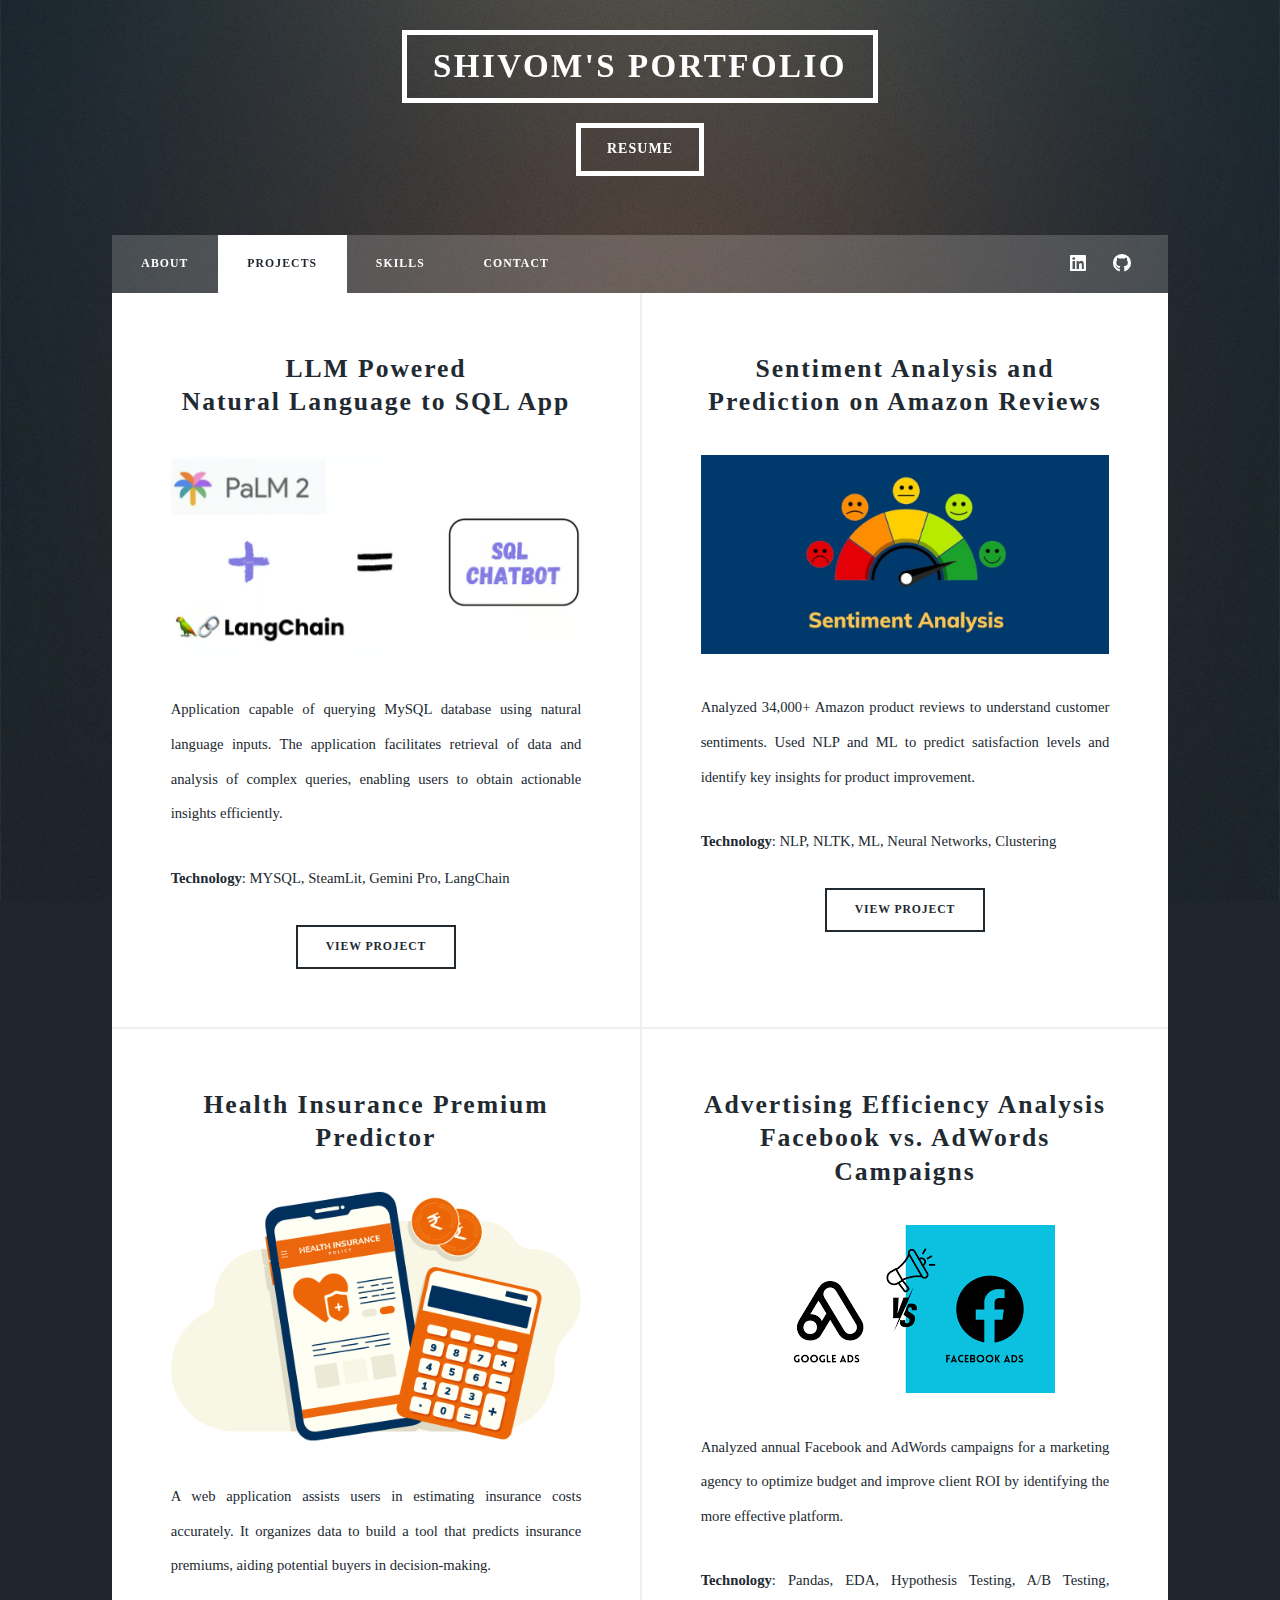
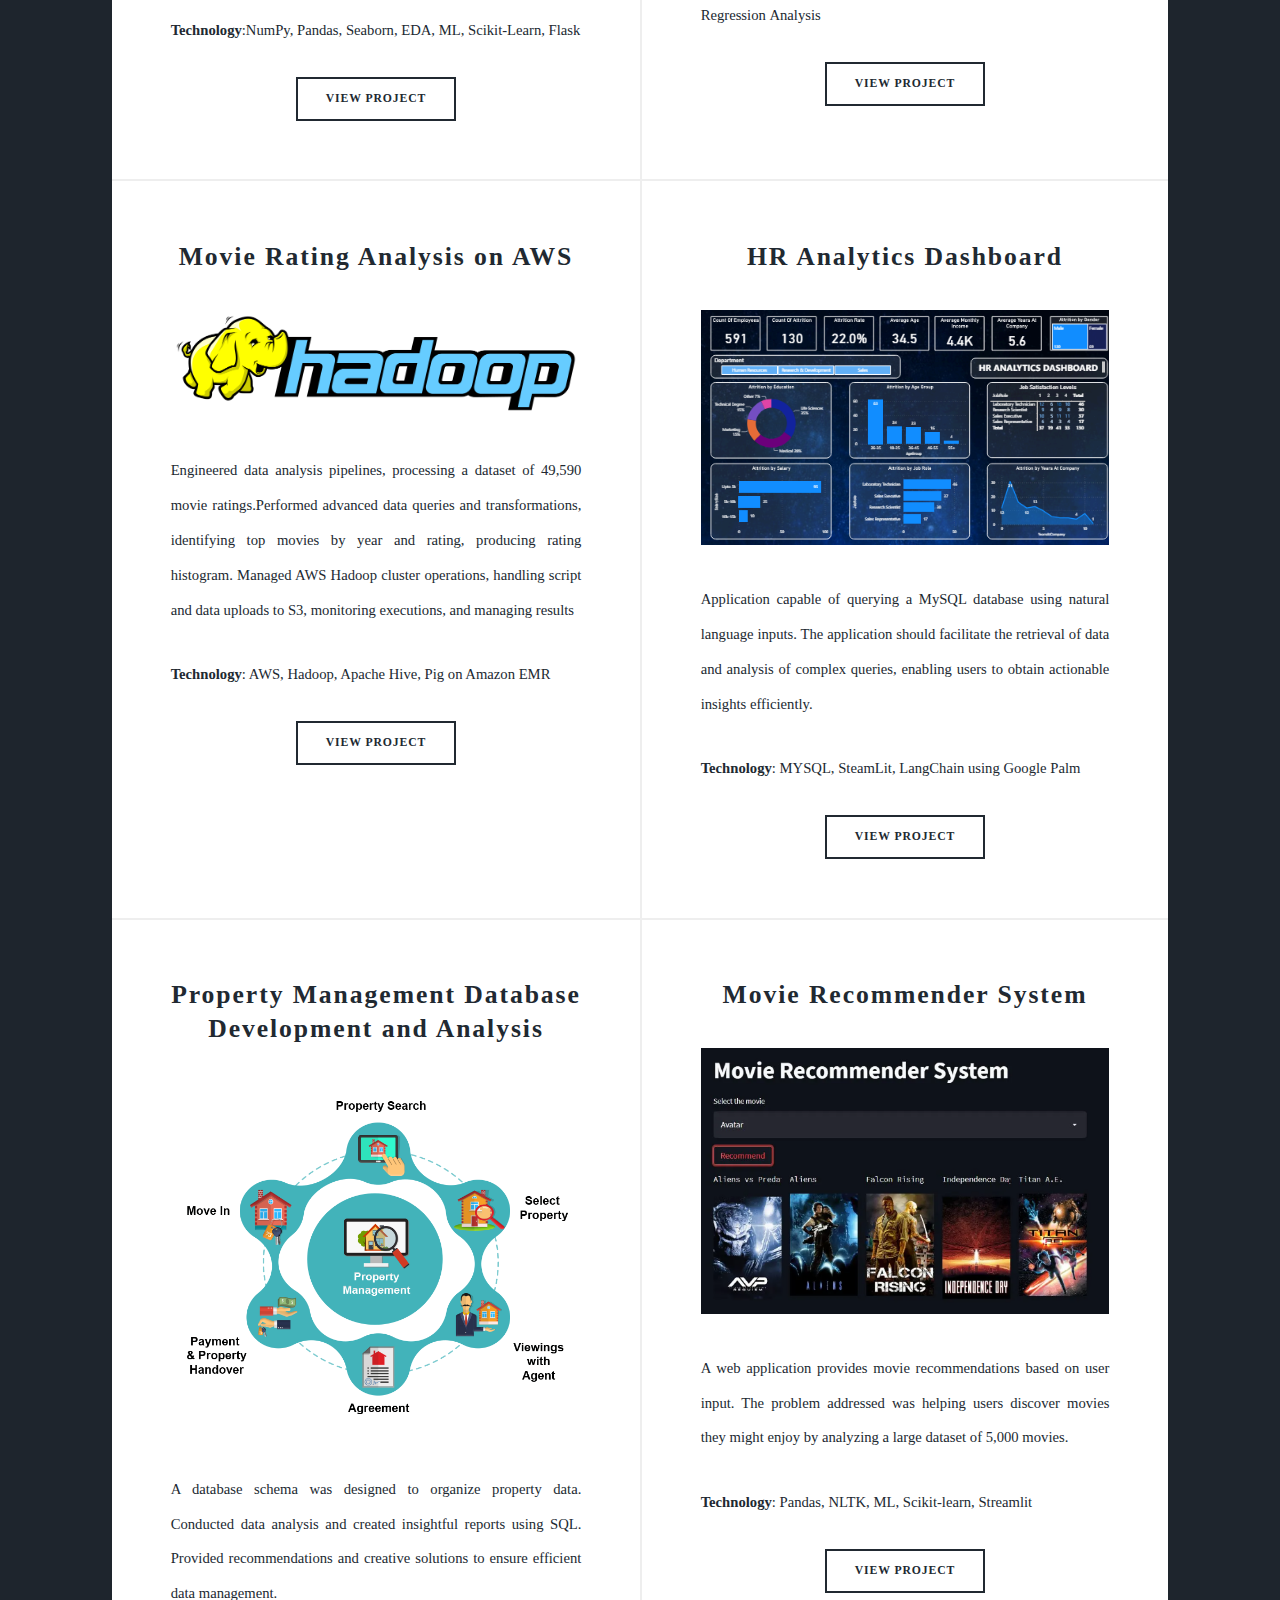
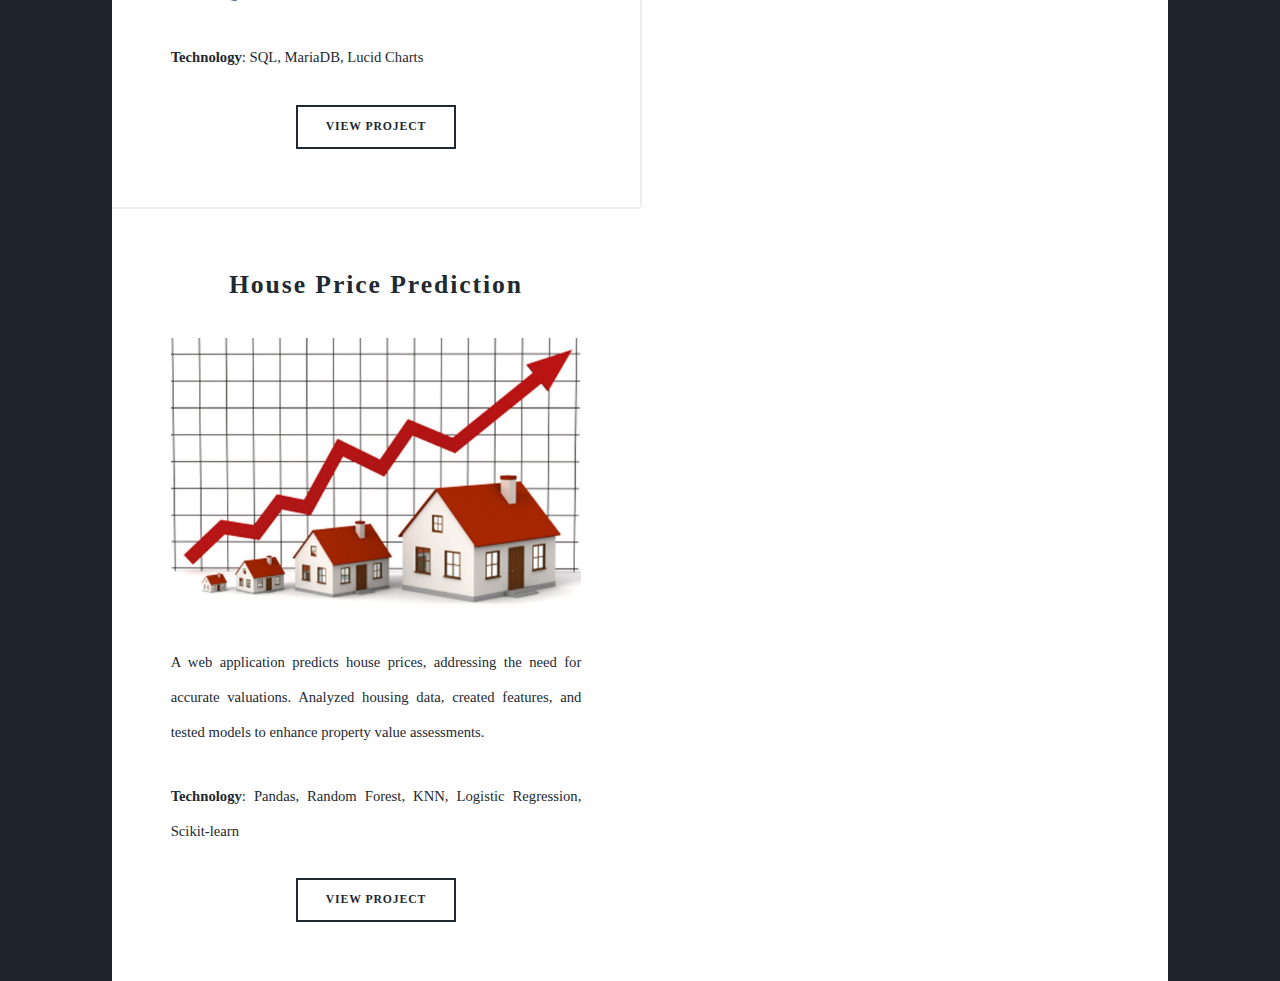
<file: Project.html>
<!DOCTYPE HTML>
<!--
	Massively by HTML5 UP
	html5up.net | @ajlkn
	Free for personal and commercial use under the CCA 3.0 license (html5up.net/license)
-->
<html>
	<head>
		<title>Projects</title>
		<meta charset="utf-8" />
		<meta name="viewport" content="width=device-width, initial-scale=1, user-scalable=no" />
		<link rel="stylesheet" href="assets/css/main.css" />
		<noscript><link rel="stylesheet" href="assets/css/noscript.css" /></noscript>
		<style>
			h1, h2 {
			  text-transform: none; /* Prevents capitalization */

			}
			
		  </style>


	</head>
	<body class="is-preload">

		<!-- Wrapper -->
			<div id="wrapper" class="fade-in">

				
				<!-- Header -->
					<header id="header">
						<a href="" class="logo" style="margin-bottom: 20px;">Shivom's Portfolio</a>
						<a href="Resume_Shivom_Moyade.pdf" target="_blank" class="logo" style="font-size: 14px;">Resume</a>
					</header>
					


				<!-- Nav -->
					<nav id="nav">
						<ul class="links">
							<li ><a href="index.html">About</a></li>
							<li class="active"><a href="Project.html">Projects</a></li>
							<li><a href="Skills.html">Skills</a></li>
							<li><a href="Contact.html">Contact</a></li>
						</ul>
						<ul class="icons">
							<li><a href="https://www.linkedin.com/in/shivommoyade/" class="icon brands fa-linkedin"><span class="label">Linkedin</span></a></li>
							<li><a href="https://github.com/shivom2000?tab=repositories" class="icon brands fa-github"><span class="label">GitHub</span></a></li>
						</ul>
					</nav>

				<!-- Main -->
					<div id="main">

						

						<!-- Posts -->
							<section class="posts">
								<article>
									<header>
										<h2><a href="https://github.com/shivom2000/LLM-Powered-Natural-Language-to-SQL-Application">LLM Powered<br />
                                            Natural Language to SQL App</a></h2>
									</header>
									<a href="https://github.com/shivom2000/LLM-Powered-Natural-Language-to-SQL-Application" class="image fit"><img src="images/P1.png" style="width: auto; height: auto; max-width: 100%; max-height: 100%;" alt="" /></a>
									<p>Application capable of querying MySQL database using natural language inputs. The application facilitates retrieval of data and analysis of complex queries, enabling users to obtain actionable insights efficiently.</p>
									<p><strong>Technology</strong>: MYSQL, SteamLit, Gemini Pro, LangChain</p><ul class="actions special">
										<li><a href="https://github.com/shivom2000/LLM-Powered-Natural-Language-to-SQL-Application" class="button">View Project</a></li>
									</ul>
								</article>
								<article>
									<header>
										<h2><a href="https://github.com/shivom2000/Sentiment-Analysis-and-Prediction-on-Amazon-Product-Reviews">Sentiment Analysis and Prediction
                                            on Amazon Reviews</a></h2>
									</header>
									<a href="https://github.com/shivom2000/Sentiment-Analysis-and-Prediction-on-Amazon-Product-Reviews" class="image fit"><img src="images/P2.png" alt="" style="width: auto; height: auto; max-width: 100%; max-height: 100%;"/></a>
									<p>Analyzed 34,000+ Amazon product reviews to understand customer sentiments. Used NLP and ML to predict satisfaction levels and identify key insights for product improvement.</p>
									<p><strong>Technology</strong>: NLP, NLTK, ML, Neural Networks, Clustering</p><ul class="actions special">
										<li><a href="https://github.com/shivom2000/Sentiment-Analysis-and-Prediction-on-Amazon-Product-Reviews" class="button">View Project</a></li>
									</ul>
								</article>
								<article>
									<header>
										<h2><a href=https://github.com/shivom2000/Health-Insurance-Premium-Predictor>Health Insurance Premium Predictor</a></h2>
									</header>
									<a href=https://github.com/shivom2000/Health-Insurance-Premium-Predictor class="image fit"><img src="images/P3.png"  alt="" style="width: auto; height: auto; max-width: 100%; max-height: 100%;"/></a>
									<p>A web application assists users in estimating insurance costs accurately. It organizes data to build a tool that predicts insurance premiums, aiding potential buyers in decision-making.</p>
									<p><strong>Technology</strong>:NumPy, Pandas, Seaborn, EDA,  ML, Scikit-Learn, Flask</p><ul class="actions special">
										<li><a href=https://github.com/shivom2000/Health-Insurance-Premium-Predictor class="button">View Project</a></li>
									</ul>
								</article>
								<article>
									<header>
										<h2><a href="https://github.com/shivom2000/Advertising-Efficiency-Analysis-Facebook-vs.-AdWords-Campaigns">Advertising Efficiency Analysis
                                            Facebook vs. AdWords Campaigns</a></h2>
									</header>
									<a href="https://github.com/shivom2000/Advertising-Efficiency-Analysis-Facebook-vs.-AdWords-Campaigns" class="image fit"><img src="images/P4.png" alt="" style="width: auto; height: auto; max-width: 100%; max-height: 100%; display: block; margin: 0 auto;"/></a>
									<p>Analyzed annual Facebook and AdWords campaigns for a marketing agency to optimize budget and improve client ROI by identifying the more effective platform.</p>
									<p><strong>Technology</strong>: Pandas, EDA, Hypothesis Testing, A/B Testing, Regression Analysis</p><ul class="actions special">
										<li><a href="https://github.com/shivom2000/Advertising-Efficiency-Analysis-Facebook-vs.-AdWords-Campaigns" class="button">View Project</a></li>
									</ul>
								</article>
								<article>
									<header>
										<h2><a href="https://github.com/shivom2000/Movie-Rating-Analysis-on-Amazon-EMR">Movie Rating Analysis on AWS<br />
                                            </a></h2>
									</header>
									<a href="https://github.com/shivom2000/Movie-Rating-Analysis-on-Amazon-EMR" class="image fit"><img src="images/P9.png" alt="" style="width: auto; height: auto; max-width: 100%; max-height: 100%;"/></a>
									<p>Engineered data analysis pipelines, processing a dataset of 49,590 movie ratings.Performed advanced data queries and transformations, identifying top movies by year and rating, producing rating histogram. Managed AWS Hadoop cluster operations, handling script and data uploads to S3, monitoring executions, and managing results</p>
									<p><strong>Technology</strong>: AWS, Hadoop, Apache Hive, Pig on Amazon EMR</p><ul class="actions special">
										<li><a href="https://github.com/shivom2000/Movie-Rating-Analysis-on-Amazon-EMR" class="button">View Project</a></li>
									</ul>
								</article>
								<article>
									<header>
										<h2><a href="https://github.com/shivom2000/HR-Analytics-Dashboard">HR Analytics Dashboard<br />
                                            </a></h2>
									</header>
									<a href="https://github.com/shivom2000/HR-Analytics-Dashboard" class="image fit"><img src="images/P5.png" alt="" style="width: auto; height: auto; max-width: 100%; max-height: 100%;"/></a>
									<p>Application capable of querying a MySQL database using natural language inputs. The application should facilitate the retrieval of data and analysis of complex queries, enabling users to obtain actionable insights efficiently.</p>
									<p><strong>Technology</strong>: MYSQL, SteamLit, LangChain using Google Palm</p><ul class="actions special">
										<li><a href="https://github.com/shivom2000/HR-Analytics-Dashboard" class="button">View Project</a></li>
									</ul>
								</article>
                                <article>
									<header>
										<h2><a href="https://github.com/shivom2000/Property-Management-Database">Property Management Database
                                            Development and Analysis</a></h2>
									</header>
									<a href="https://github.com/shivom2000/Property-Management-Database" class="image fit"><img src="images/P6.png" alt="" style="width: auto; height: auto; max-width: 100%; max-height: 100%;"/></a>
									<p>A database schema was designed to organize property data. Conducted data analysis and created insightful reports using SQL. Provided recommendations and creative solutions to ensure efficient data management.</p>
									<p><strong>Technology</strong>: SQL, MariaDB, Lucid Charts</p><ul class="actions special">
										<li><a href="https://github.com/shivom2000/Property-Management-Database" class="button">View Project</a></li>
									</ul>
								</article>
                                <article>
									<header>
										<h2><a href="https://github.com/shivom2000/Movie-Recommendation-System">Movie Recommender System<br />
                                            </a></h2>
									</header>
									<a href="https://github.com/shivom2000/Movie-Recommendation-System" class="image fit"><img src="images/P7.png" alt="" style="width: auto; height: auto; max-width: 100%; max-height: 100%;"/></a>
									<p>A web application provides movie recommendations based on user input. The problem addressed was helping users discover movies they might enjoy by analyzing a large dataset of 5,000 movies.</p>
									<p><strong>Technology</strong>: Pandas, NLTK, ML, Scikit-learn, Streamlit</p><ul class="actions special">
										<li><a href="https://github.com/shivom2000/Movie-Recommendation-System" class="button">View Project</a></li>
									</ul>
								</article>
                                <article>
									<header>
										<h2><a href="https://github.com/shivom2000/Real-Estate-Analytics">House Price Prediction<br />
                                            </a></h2>
									</header>
									<a href="https://github.com/shivom2000/Real-Estate-Analytics" class="image fit"><img src="images/P8.png" alt="" style="width: auto; height: auto; max-width: 100%; max-height: 100%;"/></a>
									<p>A web application predicts house prices, addressing the need for accurate valuations. Analyzed housing data, created features, and tested models to enhance property value assessments.</p>
									<p><strong>Technology</strong>: Pandas, Random Forest, KNN, Logistic Regression, Scikit-learn</p><ul class="actions special">
										<li><a href="https://github.com/shivom2000/Real-Estate-Analytics" class="button">View Project</a></li>
									</ul>
								</article>
							</section>
						<!-- Footer -->
							

					</div>

				

			</div>

		<!-- Scripts -->
			<script src="assets/js/jquery.min.js"></script>
			<script src="assets/js/jquery.scrollex.min.js"></script>
			<script src="assets/js/jquery.scrolly.min.js"></script>
			<script src="assets/js/browser.min.js"></script>
			<script src="assets/js/breakpoints.min.js"></script>
			<script src="assets/js/util.js"></script>
			<script src="assets/js/main.js"></script>

	</body>
</html>
</file>
<file: assets/css/main.css>
@import url(fontawesome-all.min.css);
@import url("https://fonts.googleapis.com/css?family=Merriweather:300,700,300italic,700italic|Source+Sans+Pro:900");

/*
	Massively by HTML5 UP
	html5up.net | @ajlkn
	Free for personal and commercial use under the CCA 3.0 license (html5up.net/license)
*/

html, body, div, span, applet, object,
iframe, h1, h2, h3, h4, h5, h6, p, blockquote,
pre, a, abbr, acronym, address, big, cite,
code, del, dfn, em, img, ins, kbd, q, s, samp,
small, strike, strong, sub, sup, tt, var, b,
u, i, center, dl, dt, dd, ol, ul, li, fieldset,
form, label, legend, table, caption, tbody,
tfoot, thead, tr, th, td, article, aside,
canvas, details, embed, figure, figcaption,
footer, header, hgroup, menu, nav, output, ruby,
section, summary, time, mark, audio, video {
	margin: 0;
	padding: 0;
	border: 0;
	font-size: 100%;
	font: inherit;
	vertical-align: baseline;}

article, aside, details, figcaption, figure,
footer, header, hgroup, menu, nav, section {
	display: block;}

body {
	line-height: 1;
}

ol, ul {
	list-style: none;
}

blockquote, q {
	quotes: none;
}

	blockquote:before, blockquote:after, q:before, q:after {
		content: '';
		content: none;
	}

table {
	border-collapse: collapse;
	border-spacing: 0;
}

body {
	-webkit-text-size-adjust: none;
}

mark {
	background-color: transparent;
	color: inherit;
}

input::-moz-focus-inner {
	border: 0;
	padding: 0;
}

input, select, textarea {
	-moz-appearance: none;
	-webkit-appearance: none;
	-ms-appearance: none;
	appearance: none;
}

/* Basic */

	@-ms-viewport {
		width: device-width;
	}

	body {
		-ms-overflow-style: scrollbar;
	}

	@media screen and (max-width: 480px) {

		html, body {
			min-width: 320px;
		}

	}

	html {
		box-sizing: border-box;
	}

	*, *:before, *:after {
		box-sizing: inherit;
	}

	body {
		background-color: #1e252d;
	}

		body.is-preload *, body.is-preload *:before, body.is-preload *:after {
			-moz-animation: none !important;
			-webkit-animation: none !important;
			-ms-animation: none !important;
			animation: none !important;
			-moz-transition: none !important;
			-webkit-transition: none !important;
			-ms-transition: none !important;
			transition: none !important;
		}

/* Type */

	html {
		font-size: 16pt;
	}

		@media screen and (max-width: 1680px) {

			html {
				font-size: 12pt;
			}

		}

		@media screen and (max-width: 1280px) {

			html {
				font-size: 11pt;
			}

		}

		@media screen and (max-width: 360px) {

			html {
				font-size: 10pt;
			}

		}

	body {
		color: #212931;
	}

	body, input, select, textarea {
		font-family: "Times New Roman", Times, serif;
		font-weight: 300;
		font-size: 1rem;
		line-height: 2.375;
	}

	a {
		-moz-transition: color 0.2s ease-in-out, background-color 0.2s ease-in-out, border-color 0.2s ease-in-out, box-shadow 0.2s ease-in-out;
		-webkit-transition: color 0.2s ease-in-out, background-color 0.2s ease-in-out, border-color 0.2s ease-in-out, box-shadow 0.2s ease-in-out;
		-ms-transition: color 0.2s ease-in-out, background-color 0.2s ease-in-out, border-color 0.2s ease-in-out, box-shadow 0.2s ease-in-out;
		transition: color 0.2s ease-in-out, background-color 0.2s ease-in-out, border-color 0.2s ease-in-out, box-shadow 0.2s ease-in-out;
		border-bottom: dotted 1px;
		text-decoration: none;
	}

		a:hover {
			border-bottom-color: transparent;
		}

	strong, b {
		font-weight: 600;
	}

	em, i {
		font-style: italic;
	}

	p {
		text-align: justify;
		margin: 0 0 2rem 0;
	}

	h1, h2, h3, h4, h5, h6 {
		font-family: "Times New Roman", Times, serif;
		font-weight: 900;
		line-height: 1.5;
		letter-spacing: 0.075em;
		text-transform: uppercase;
		margin: 0 0 1rem 0;
	}

		h1 a, h2 a, h3 a, h4 a, h5 a, h6 a {
			border-bottom: 0;
			color: inherit;
			text-decoration: none;
		}

	h1 {
		font-size: 4rem;
		line-height: 1.1;
		margin: 0 0 2rem 0;
	}

	h2 {
		font-size: 1.75rem;
		line-height: 1.3;
		margin: 0 0 1.5rem 0;
	}

	h3 {
		font-size: 1.25rem;
		margin: 0 0 1.5rem 0;
	}

	h4 {
		font-size: 1rem;
	}

	h5 {
		font-size: 0.9rem;
	}

	h6 {
		font-size: 0.8rem;
	}

	sub {
		font-size: 0.8rem;
		position: relative;
		top: 0.5rem;
	}

	sup {
		font-size: 0.8rem;
		position: relative;
		top: -0.5rem;
	}

	blockquote {
		border-left: solid 4px;
		font-style: italic;
		margin: 0 0 2rem 0;
		padding: 0.5rem 0 0.5rem 2rem;
	}

	code {
		border: solid 2px;
		font-family: "Times New Roman", Times, serif;
		font-size: 0.9rem;
		margin: 0 0.25rem;
		padding: 0.25rem 0.65rem;
	}

	pre {
		-webkit-overflow-scrolling: touch;
		font-family: "Times New Roman", Times, serif;
		font-size: 0.9rem;
		margin: 0 0 2rem 0;
	}

		pre code {
			display: block;
			line-height: 1.75;
			padding: 1rem 1.5rem;
			overflow-x: auto;
		}

	hr {
		border: 0;
		border-bottom: solid 2px;
		margin: 3rem 0;
	}

		hr.major {
			margin: 5rem 0;
		}

	.align-left {
		text-align: left;
	}

	.align-center {
		text-align: center;
	}

	.align-right {
		text-align: right;
	}

	input, select, textarea {
		color: #212931;
	}

	a {
		color: #212931;
		border-bottom-color: rgba(33, 41, 49, 0.5);
	}

		a:hover {
			border-bottom-color: transparent;
			color: #18bfef !important;
		}

	strong, b {
		color: #212931;
	}

	h1, h2, h3, h4, h5, h6 {
		color: #212931;
	}

	blockquote {
		border-left-color: #eeeeee;
	}

	code {
		background: rgba(220, 220, 220, 0.25);
		border-color: #eeeeee;
	}

	hr {
		border-bottom-color: #eeeeee;
	}

/* Row */

	.row {
		display: flex;
		flex-wrap: wrap;
		box-sizing: border-box;
		align-items: stretch;
	}

		.row > * {
			box-sizing: border-box;
		}

		.row.gtr-uniform > * > :last-child {
			margin-bottom: 0;
		}

		.row.aln-left {
			justify-content: flex-start;
		}

		.row.aln-center {
			justify-content: center;
		}

		.row.aln-right {
			justify-content: flex-end;
		}

		.row.aln-top {
			align-items: flex-start;
		}

		.row.aln-middle {
			align-items: center;
		}

		.row.aln-bottom {
			align-items: flex-end;
		}

		.row > .imp {
			order: -1;
		}

		.row > .col-1 {
			width: 8.33333%;
		}

		.row > .off-1 {
			margin-left: 8.33333%;
		}

		.row > .col-2 {
			width: 16.66667%;
		}

		.row > .off-2 {
			margin-left: 16.66667%;
		}

		.row > .col-3 {
			width: 25%;
		}

		.row > .off-3 {
			margin-left: 25%;
		}

		.row > .col-4 {
			width: 33.33333%;
		}

		.row > .off-4 {
			margin-left: 33.33333%;
		}

		.row > .col-5 {
			width: 41.66667%;
		}

		.row > .off-5 {
			margin-left: 41.66667%;
		}

		.row > .col-6 {
			width: 50%;
		}

		.row > .off-6 {
			margin-left: 50%;
		}

		.row > .col-7 {
			width: 58.33333%;
		}

		.row > .off-7 {
			margin-left: 58.33333%;
		}

		.row > .col-8 {
			width: 66.66667%;
		}

		.row > .off-8 {
			margin-left: 66.66667%;
		}

		.row > .col-9 {
			width: 75%;
		}

		.row > .off-9 {
			margin-left: 75%;
		}

		.row > .col-10 {
			width: 83.33333%;
		}

		.row > .off-10 {
			margin-left: 83.33333%;
		}

		.row > .col-11 {
			width: 91.66667%;
		}

		.row > .off-11 {
			margin-left: 91.66667%;
		}

		.row > .col-12 {
			width: 100%;
		}

		.row > .off-12 {
			margin-left: 100%;
		}

		.row.gtr-0 {
			margin-top: 0;
			margin-left: 0rem;
		}

			.row.gtr-0 > * {
				padding: 0 0 0 0rem;
			}

			.row.gtr-0.gtr-uniform {
				margin-top: 0rem;
			}

				.row.gtr-0.gtr-uniform > * {
					padding-top: 0rem;
				}

		.row.gtr-25 {
			margin-top: 0;
			margin-left: -0.375rem;
		}

			.row.gtr-25 > * {
				padding: 0 0 0 0.375rem;
			}

			.row.gtr-25.gtr-uniform {
				margin-top: -0.375rem;
			}

				.row.gtr-25.gtr-uniform > * {
					padding-top: 0.375rem;
				}

		.row.gtr-50 {
			margin-top: 0;
			margin-left: -0.75rem;
		}

			.row.gtr-50 > * {
				padding: 0 0 0 0.75rem;
			}

			.row.gtr-50.gtr-uniform {
				margin-top: -0.75rem;
			}

				.row.gtr-50.gtr-uniform > * {
					padding-top: 0.75rem;
				}

		.row {
			margin-top: 0;
			margin-left: -1.5rem;
		}

			.row > * {
				padding: 0 0 0 1.5rem;
			}

			.row.gtr-uniform {
				margin-top: -1.5rem;
			}

				.row.gtr-uniform > * {
					padding-top: 1.5rem;
				}

		.row.gtr-150 {
			margin-top: 0;
			margin-left: -2.25rem;
		}

			.row.gtr-150 > * {
				padding: 0 0 0 2.25rem;
			}

			.row.gtr-150.gtr-uniform {
				margin-top: -2.25rem;
			}

				.row.gtr-150.gtr-uniform > * {
					padding-top: 2.25rem;
				}

		.row.gtr-200 {
			margin-top: 0;
			margin-left: -3rem;
		}

			.row.gtr-200 > * {
				padding: 0 0 0 3rem;
			}

			.row.gtr-200.gtr-uniform {
				margin-top: -3rem;
			}

				.row.gtr-200.gtr-uniform > * {
					padding-top: 3rem;
				}

		@media screen and (max-width: 1680px) {

			.row {
				display: flex;
				flex-wrap: wrap;
				box-sizing: border-box;
				align-items: stretch;
			}

				.row > * {
					box-sizing: border-box;
				}

				.row.gtr-uniform > * > :last-child {
					margin-bottom: 0;
				}

				.row.aln-left {
					justify-content: flex-start;
				}

				.row.aln-center {
					justify-content: center;
				}

				.row.aln-right {
					justify-content: flex-end;
				}

				.row.aln-top {
					align-items: flex-start;
				}

				.row.aln-middle {
					align-items: center;
				}

				.row.aln-bottom {
					align-items: flex-end;
				}

				.row > .imp-xlarge {
					order: -1;
				}

				.row > .col-1-xlarge {
					width: 8.33333%;
				}

				.row > .off-1-xlarge {
					margin-left: 8.33333%;
				}

				.row > .col-2-xlarge {
					width: 16.66667%;
				}

				.row > .off-2-xlarge {
					margin-left: 16.66667%;
				}

				.row > .col-3-xlarge {
					width: 25%;
				}

				.row > .off-3-xlarge {
					margin-left: 25%;
				}

				.row > .col-4-xlarge {
					width: 33.33333%;
				}

				.row > .off-4-xlarge {
					margin-left: 33.33333%;
				}

				.row > .col-5-xlarge {
					width: 41.66667%;
				}

				.row > .off-5-xlarge {
					margin-left: 41.66667%;
				}

				.row > .col-6-xlarge {
					width: 50%;
				}

				.row > .off-6-xlarge {
					margin-left: 50%;
				}

				.row > .col-7-xlarge {
					width: 58.33333%;
				}

				.row > .off-7-xlarge {
					margin-left: 58.33333%;
				}

				.row > .col-8-xlarge {
					width: 66.66667%;
				}

				.row > .off-8-xlarge {
					margin-left: 66.66667%;
				}

				.row > .col-9-xlarge {
					width: 75%;
				}

				.row > .off-9-xlarge {
					margin-left: 75%;
				}

				.row > .col-10-xlarge {
					width: 83.33333%;
				}

				.row > .off-10-xlarge {
					margin-left: 83.33333%;
				}

				.row > .col-11-xlarge {
					width: 91.66667%;
				}

				.row > .off-11-xlarge {
					margin-left: 91.66667%;
				}

				.row > .col-12-xlarge {
					width: 100%;
				}

				.row > .off-12-xlarge {
					margin-left: 100%;
				}

				.row.gtr-0 {
					margin-top: 0;
					margin-left: 0rem;
				}

					.row.gtr-0 > * {
						padding: 0 0 0 0rem;
					}

					.row.gtr-0.gtr-uniform {
						margin-top: 0rem;
					}

						.row.gtr-0.gtr-uniform > * {
							padding-top: 0rem;
						}

				.row.gtr-25 {
					margin-top: 0;
					margin-left: -0.375rem;
				}

					.row.gtr-25 > * {
						padding: 0 0 0 0.375rem;
					}

					.row.gtr-25.gtr-uniform {
						margin-top: -0.375rem;
					}

						.row.gtr-25.gtr-uniform > * {
							padding-top: 0.375rem;
						}

				.row.gtr-50 {
					margin-top: 0;
					margin-left: -0.75rem;
				}

					.row.gtr-50 > * {
						padding: 0 0 0 0.75rem;
					}

					.row.gtr-50.gtr-uniform {
						margin-top: -0.75rem;
					}

						.row.gtr-50.gtr-uniform > * {
							padding-top: 0.75rem;
						}

				.row {
					margin-top: 0;
					margin-left: -1.5rem;
				}

					.row > * {
						padding: 0 0 0 1.5rem;
					}

					.row.gtr-uniform {
						margin-top: -1.5rem;
					}

						.row.gtr-uniform > * {
							padding-top: 1.5rem;
						}

				.row.gtr-150 {
					margin-top: 0;
					margin-left: -2.25rem;
				}

					.row.gtr-150 > * {
						padding: 0 0 0 2.25rem;
					}

					.row.gtr-150.gtr-uniform {
						margin-top: -2.25rem;
					}

						.row.gtr-150.gtr-uniform > * {
							padding-top: 2.25rem;
						}

				.row.gtr-200 {
					margin-top: 0;
					margin-left: -3rem;
				}

					.row.gtr-200 > * {
						padding: 0 0 0 3rem;
					}

					.row.gtr-200.gtr-uniform {
						margin-top: -3rem;
					}

						.row.gtr-200.gtr-uniform > * {
							padding-top: 3rem;
						}

		}

		@media screen and (max-width: 1280px) {

			.row {
				display: flex;
				flex-wrap: wrap;
				box-sizing: border-box;
				align-items: stretch;
			}

				.row > * {
					box-sizing: border-box;
				}

				.row.gtr-uniform > * > :last-child {
					margin-bottom: 0;
				}

				.row.aln-left {
					justify-content: flex-start;
				}

				.row.aln-center {
					justify-content: center;
				}

				.row.aln-right {
					justify-content: flex-end;
				}

				.row.aln-top {
					align-items: flex-start;
				}

				.row.aln-middle {
					align-items: center;
				}

				.row.aln-bottom {
					align-items: flex-end;
				}

				.row > .imp-large {
					order: -1;
				}

				.row > .col-1-large {
					width: 8.33333%;
				}

				.row > .off-1-large {
					margin-left: 8.33333%;
				}

				.row > .col-2-large {
					width: 16.66667%;
				}

				.row > .off-2-large {
					margin-left: 16.66667%;
				}

				.row > .col-3-large {
					width: 25%;
				}

				.row > .off-3-large {
					margin-left: 25%;
				}

				.row > .col-4-large {
					width: 33.33333%;
				}

				.row > .off-4-large {
					margin-left: 33.33333%;
				}

				.row > .col-5-large {
					width: 41.66667%;
				}

				.row > .off-5-large {
					margin-left: 41.66667%;
				}

				.row > .col-6-large {
					width: 50%;
				}

				.row > .off-6-large {
					margin-left: 50%;
				}

				.row > .col-7-large {
					width: 58.33333%;
				}

				.row > .off-7-large {
					margin-left: 58.33333%;
				}

				.row > .col-8-large {
					width: 66.66667%;
				}

				.row > .off-8-large {
					margin-left: 66.66667%;
				}

				.row > .col-9-large {
					width: 75%;
				}

				.row > .off-9-large {
					margin-left: 75%;
				}

				.row > .col-10-large {
					width: 83.33333%;
				}

				.row > .off-10-large {
					margin-left: 83.33333%;
				}

				.row > .col-11-large {
					width: 91.66667%;
				}

				.row > .off-11-large {
					margin-left: 91.66667%;
				}

				.row > .col-12-large {
					width: 100%;
				}

				.row > .off-12-large {
					margin-left: 100%;
				}

				.row.gtr-0 {
					margin-top: 0;
					margin-left: 0rem;
				}

					.row.gtr-0 > * {
						padding: 0 0 0 0rem;
					}

					.row.gtr-0.gtr-uniform {
						margin-top: 0rem;
					}

						.row.gtr-0.gtr-uniform > * {
							padding-top: 0rem;
						}

				.row.gtr-25 {
					margin-top: 0;
					margin-left: -0.375rem;
				}

					.row.gtr-25 > * {
						padding: 0 0 0 0.375rem;
					}

					.row.gtr-25.gtr-uniform {
						margin-top: -0.375rem;
					}

						.row.gtr-25.gtr-uniform > * {
							padding-top: 0.375rem;
						}

				.row.gtr-50 {
					margin-top: 0;
					margin-left: -0.75rem;
				}

					.row.gtr-50 > * {
						padding: 0 0 0 0.75rem;
					}

					.row.gtr-50.gtr-uniform {
						margin-top: -0.75rem;
					}

						.row.gtr-50.gtr-uniform > * {
							padding-top: 0.75rem;
						}

				.row {
					margin-top: 0;
					margin-left: -1.5rem;
				}

					.row > * {
						padding: 0 0 0 1.5rem;
					}

					.row.gtr-uniform {
						margin-top: -1.5rem;
					}

						.row.gtr-uniform > * {
							padding-top: 1.5rem;
						}

				.row.gtr-150 {
					margin-top: 0;
					margin-left: -2.25rem;
				}

					.row.gtr-150 > * {
						padding: 0 0 0 2.25rem;
					}

					.row.gtr-150.gtr-uniform {
						margin-top: -2.25rem;
					}

						.row.gtr-150.gtr-uniform > * {
							padding-top: 2.25rem;
						}

				.row.gtr-200 {
					margin-top: 0;
					margin-left: -3rem;
				}

					.row.gtr-200 > * {
						padding: 0 0 0 3rem;
					}

					.row.gtr-200.gtr-uniform {
						margin-top: -3rem;
					}

						.row.gtr-200.gtr-uniform > * {
							padding-top: 3rem;
						}

		}

		@media screen and (max-width: 980px) {

			.row {
				display: flex;
				flex-wrap: wrap;
				box-sizing: border-box;
				align-items: stretch;
			}

				.row > * {
					box-sizing: border-box;
				}

				.row.gtr-uniform > * > :last-child {
					margin-bottom: 0;
				}

				.row.aln-left {
					justify-content: flex-start;
				}

				.row.aln-center {
					justify-content: center;
				}

				.row.aln-right {
					justify-content: flex-end;
				}

				.row.aln-top {
					align-items: flex-start;
				}

				.row.aln-middle {
					align-items: center;
				}

				.row.aln-bottom {
					align-items: flex-end;
				}

				.row > .imp-medium {
					order: -1;
				}

				.row > .col-1-medium {
					width: 8.33333%;
				}

				.row > .off-1-medium {
					margin-left: 8.33333%;
				}

				.row > .col-2-medium {
					width: 16.66667%;
				}

				.row > .off-2-medium {
					margin-left: 16.66667%;
				}

				.row > .col-3-medium {
					width: 25%;
				}

				.row > .off-3-medium {
					margin-left: 25%;
				}

				.row > .col-4-medium {
					width: 33.33333%;
				}

				.row > .off-4-medium {
					margin-left: 33.33333%;
				}

				.row > .col-5-medium {
					width: 41.66667%;
				}

				.row > .off-5-medium {
					margin-left: 41.66667%;
				}

				.row > .col-6-medium {
					width: 50%;
				}

				.row > .off-6-medium {
					margin-left: 50%;
				}

				.row > .col-7-medium {
					width: 58.33333%;
				}

				.row > .off-7-medium {
					margin-left: 58.33333%;
				}

				.row > .col-8-medium {
					width: 66.66667%;
				}

				.row > .off-8-medium {
					margin-left: 66.66667%;
				}

				.row > .col-9-medium {
					width: 75%;
				}

				.row > .off-9-medium {
					margin-left: 75%;
				}

				.row > .col-10-medium {
					width: 83.33333%;
				}

				.row > .off-10-medium {
					margin-left: 83.33333%;
				}

				.row > .col-11-medium {
					width: 91.66667%;
				}

				.row > .off-11-medium {
					margin-left: 91.66667%;
				}

				.row > .col-12-medium {
					width: 100%;
				}

				.row > .off-12-medium {
					margin-left: 100%;
				}

				.row.gtr-0 {
					margin-top: 0;
					margin-left: 0rem;
				}

					.row.gtr-0 > * {
						padding: 0 0 0 0rem;
					}

					.row.gtr-0.gtr-uniform {
						margin-top: 0rem;
					}

						.row.gtr-0.gtr-uniform > * {
							padding-top: 0rem;
						}

				.row.gtr-25 {
					margin-top: 0;
					margin-left: -0.375rem;
				}

					.row.gtr-25 > * {
						padding: 0 0 0 0.375rem;
					}

					.row.gtr-25.gtr-uniform {
						margin-top: -0.375rem;
					}

						.row.gtr-25.gtr-uniform > * {
							padding-top: 0.375rem;
						}

				.row.gtr-50 {
					margin-top: 0;
					margin-left: -0.75rem;
				}

					.row.gtr-50 > * {
						padding: 0 0 0 0.75rem;
					}

					.row.gtr-50.gtr-uniform {
						margin-top: -0.75rem;
					}

						.row.gtr-50.gtr-uniform > * {
							padding-top: 0.75rem;
						}

				.row {
					margin-top: 0;
					margin-left: -1.5rem;
				}

					.row > * {
						padding: 0 0 0 1.5rem;
					}

					.row.gtr-uniform {
						margin-top: -1.5rem;
					}

						.row.gtr-uniform > * {
							padding-top: 1.5rem;
						}

				.row.gtr-150 {
					margin-top: 0;
					margin-left: -2.25rem;
				}

					.row.gtr-150 > * {
						padding: 0 0 0 2.25rem;
					}

					.row.gtr-150.gtr-uniform {
						margin-top: -2.25rem;
					}

						.row.gtr-150.gtr-uniform > * {
							padding-top: 2.25rem;
						}

				.row.gtr-200 {
					margin-top: 0;
					margin-left: -3rem;
				}

					.row.gtr-200 > * {
						padding: 0 0 0 3rem;
					}

					.row.gtr-200.gtr-uniform {
						margin-top: -3rem;
					}

						.row.gtr-200.gtr-uniform > * {
							padding-top: 3rem;
						}

		}

		@media screen and (max-width: 736px) {

			.row {
				display: flex;
				flex-wrap: wrap;
				box-sizing: border-box;
				align-items: stretch;
			}

				.row > * {
					box-sizing: border-box;
				}

				.row.gtr-uniform > * > :last-child {
					margin-bottom: 0;
				}

				.row.aln-left {
					justify-content: flex-start;
				}

				.row.aln-center {
					justify-content: center;
				}

				.row.aln-right {
					justify-content: flex-end;
				}

				.row.aln-top {
					align-items: flex-start;
				}

				.row.aln-middle {
					align-items: center;
				}

				.row.aln-bottom {
					align-items: flex-end;
				}

				.row > .imp-small {
					order: -1;
				}

				.row > .col-1-small {
					width: 8.33333%;
				}

				.row > .off-1-small {
					margin-left: 8.33333%;
				}

				.row > .col-2-small {
					width: 16.66667%;
				}

				.row > .off-2-small {
					margin-left: 16.66667%;
				}

				.row > .col-3-small {
					width: 25%;
				}

				.row > .off-3-small {
					margin-left: 25%;
				}

				.row > .col-4-small {
					width: 33.33333%;
				}

				.row > .off-4-small {
					margin-left: 33.33333%;
				}

				.row > .col-5-small {
					width: 41.66667%;
				}

				.row > .off-5-small {
					margin-left: 41.66667%;
				}

				.row > .col-6-small {
					width: 50%;
				}

				.row > .off-6-small {
					margin-left: 50%;
				}

				.row > .col-7-small {
					width: 58.33333%;
				}

				.row > .off-7-small {
					margin-left: 58.33333%;
				}

				.row > .col-8-small {
					width: 66.66667%;
				}

				.row > .off-8-small {
					margin-left: 66.66667%;
				}

				.row > .col-9-small {
					width: 75%;
				}

				.row > .off-9-small {
					margin-left: 75%;
				}

				.row > .col-10-small {
					width: 83.33333%;
				}

				.row > .off-10-small {
					margin-left: 83.33333%;
				}

				.row > .col-11-small {
					width: 91.66667%;
				}

				.row > .off-11-small {
					margin-left: 91.66667%;
				}

				.row > .col-12-small {
					width: 100%;
				}

				.row > .off-12-small {
					margin-left: 100%;
				}

				.row.gtr-0 {
					margin-top: 0;
					margin-left: 0rem;
				}

					.row.gtr-0 > * {
						padding: 0 0 0 0rem;
					}

					.row.gtr-0.gtr-uniform {
						margin-top: 0rem;
					}

						.row.gtr-0.gtr-uniform > * {
							padding-top: 0rem;
						}

				.row.gtr-25 {
					margin-top: 0;
					margin-left: -0.375rem;
				}

					.row.gtr-25 > * {
						padding: 0 0 0 0.375rem;
					}

					.row.gtr-25.gtr-uniform {
						margin-top: -0.375rem;
					}

						.row.gtr-25.gtr-uniform > * {
							padding-top: 0.375rem;
						}

				.row.gtr-50 {
					margin-top: 0;
					margin-left: -0.75rem;
				}

					.row.gtr-50 > * {
						padding: 0 0 0 0.75rem;
					}

					.row.gtr-50.gtr-uniform {
						margin-top: -0.75rem;
					}

						.row.gtr-50.gtr-uniform > * {
							padding-top: 0.75rem;
						}

				.row {
					margin-top: 0;
					margin-left: -1.5rem;
				}

					.row > * {
						padding: 0 0 0 1.5rem;
					}

					.row.gtr-uniform {
						margin-top: -1.5rem;
					}

						.row.gtr-uniform > * {
							padding-top: 1.5rem;
						}

				.row.gtr-150 {
					margin-top: 0;
					margin-left: -2.25rem;
				}

					.row.gtr-150 > * {
						padding: 0 0 0 2.25rem;
					}

					.row.gtr-150.gtr-uniform {
						margin-top: -2.25rem;
					}

						.row.gtr-150.gtr-uniform > * {
							padding-top: 2.25rem;
						}

				.row.gtr-200 {
					margin-top: 0;
					margin-left: -3rem;
				}

					.row.gtr-200 > * {
						padding: 0 0 0 3rem;
					}

					.row.gtr-200.gtr-uniform {
						margin-top: -3rem;
					}

						.row.gtr-200.gtr-uniform > * {
							padding-top: 3rem;
						}

		}

		@media screen and (max-width: 480px) {

			.row {
				display: flex;
				flex-wrap: wrap;
				box-sizing: border-box;
				align-items: stretch;
			}

				.row > * {
					box-sizing: border-box;
				}

				.row.gtr-uniform > * > :last-child {
					margin-bottom: 0;
				}

				.row.aln-left {
					justify-content: flex-start;
				}

				.row.aln-center {
					justify-content: center;
				}

				.row.aln-right {
					justify-content: flex-end;
				}

				.row.aln-top {
					align-items: flex-start;
				}

				.row.aln-middle {
					align-items: center;
				}

				.row.aln-bottom {
					align-items: flex-end;
				}

				.row > .imp-xsmall {
					order: -1;
				}

				.row > .col-1-xsmall {
					width: 8.33333%;
				}

				.row > .off-1-xsmall {
					margin-left: 8.33333%;
				}

				.row > .col-2-xsmall {
					width: 16.66667%;
				}

				.row > .off-2-xsmall {
					margin-left: 16.66667%;
				}

				.row > .col-3-xsmall {
					width: 25%;
				}

				.row > .off-3-xsmall {
					margin-left: 25%;
				}

				.row > .col-4-xsmall {
					width: 33.33333%;
				}

				.row > .off-4-xsmall {
					margin-left: 33.33333%;
				}

				.row > .col-5-xsmall {
					width: 41.66667%;
				}

				.row > .off-5-xsmall {
					margin-left: 41.66667%;
				}

				.row > .col-6-xsmall {
					width: 50%;
				}

				.row > .off-6-xsmall {
					margin-left: 50%;
				}

				.row > .col-7-xsmall {
					width: 58.33333%;
				}

				.row > .off-7-xsmall {
					margin-left: 58.33333%;
				}

				.row > .col-8-xsmall {
					width: 66.66667%;
				}

				.row > .off-8-xsmall {
					margin-left: 66.66667%;
				}

				.row > .col-9-xsmall {
					width: 75%;
				}

				.row > .off-9-xsmall {
					margin-left: 75%;
				}

				.row > .col-10-xsmall {
					width: 83.33333%;
				}

				.row > .off-10-xsmall {
					margin-left: 83.33333%;
				}

				.row > .col-11-xsmall {
					width: 91.66667%;
				}

				.row > .off-11-xsmall {
					margin-left: 91.66667%;
				}

				.row > .col-12-xsmall {
					width: 100%;
				}

				.row > .off-12-xsmall {
					margin-left: 100%;
				}

				.row.gtr-0 {
					margin-top: 0;
					margin-left: 0rem;
				}

					.row.gtr-0 > * {
						padding: 0 0 0 0rem;
					}

					.row.gtr-0.gtr-uniform {
						margin-top: 0rem;
					}

						.row.gtr-0.gtr-uniform > * {
							padding-top: 0rem;
						}

				.row.gtr-25 {
					margin-top: 0;
					margin-left: -0.375rem;
				}

					.row.gtr-25 > * {
						padding: 0 0 0 0.375rem;
					}

					.row.gtr-25.gtr-uniform {
						margin-top: -0.375rem;
					}

						.row.gtr-25.gtr-uniform > * {
							padding-top: 0.375rem;
						}

				.row.gtr-50 {
					margin-top: 0;
					margin-left: -0.75rem;
				}

					.row.gtr-50 > * {
						padding: 0 0 0 0.75rem;
					}

					.row.gtr-50.gtr-uniform {
						margin-top: -0.75rem;
					}

						.row.gtr-50.gtr-uniform > * {
							padding-top: 0.75rem;
						}

				.row {
					margin-top: 0;
					margin-left: -1.5rem;
				}

					.row > * {
						padding: 0 0 0 1.5rem;
					}

					.row.gtr-uniform {
						margin-top: -1.5rem;
					}

						.row.gtr-uniform > * {
							padding-top: 1.5rem;
						}

				.row.gtr-150 {
					margin-top: 0;
					margin-left: -2.25rem;
				}

					.row.gtr-150 > * {
						padding: 0 0 0 2.25rem;
					}

					.row.gtr-150.gtr-uniform {
						margin-top: -2.25rem;
					}

						.row.gtr-150.gtr-uniform > * {
							padding-top: 2.25rem;
						}

				.row.gtr-200 {
					margin-top: 0;
					margin-left: -3rem;
				}

					.row.gtr-200 > * {
						padding: 0 0 0 3rem;
					}

					.row.gtr-200.gtr-uniform {
						margin-top: -3rem;
					}

						.row.gtr-200.gtr-uniform > * {
							padding-top: 3rem;
						}

		}

		@media screen and (max-width: 360px) {

			.row {
				display: flex;
				flex-wrap: wrap;
				box-sizing: border-box;
				align-items: stretch;
			}

				.row > * {
					box-sizing: border-box;
				}

				.row.gtr-uniform > * > :last-child {
					margin-bottom: 0;
				}

				.row.aln-left {
					justify-content: flex-start;
				}

				.row.aln-center {
					justify-content: center;
				}

				.row.aln-right {
					justify-content: flex-end;
				}

				.row.aln-top {
					align-items: flex-start;
				}

				.row.aln-middle {
					align-items: center;
				}

				.row.aln-bottom {
					align-items: flex-end;
				}

				.row > .imp-xxsmall {
					order: -1;
				}

				.row > .col-1-xxsmall {
					width: 8.33333%;
				}

				.row > .off-1-xxsmall {
					margin-left: 8.33333%;
				}

				.row > .col-2-xxsmall {
					width: 16.66667%;
				}

				.row > .off-2-xxsmall {
					margin-left: 16.66667%;
				}

				.row > .col-3-xxsmall {
					width: 25%;
				}

				.row > .off-3-xxsmall {
					margin-left: 25%;
				}

				.row > .col-4-xxsmall {
					width: 33.33333%;
				}

				.row > .off-4-xxsmall {
					margin-left: 33.33333%;
				}

				.row > .col-5-xxsmall {
					width: 41.66667%;
				}

				.row > .off-5-xxsmall {
					margin-left: 41.66667%;
				}

				.row > .col-6-xxsmall {
					width: 50%;
				}

				.row > .off-6-xxsmall {
					margin-left: 50%;
				}

				.row > .col-7-xxsmall {
					width: 58.33333%;
				}

				.row > .off-7-xxsmall {
					margin-left: 58.33333%;
				}

				.row > .col-8-xxsmall {
					width: 66.66667%;
				}

				.row > .off-8-xxsmall {
					margin-left: 66.66667%;
				}

				.row > .col-9-xxsmall {
					width: 75%;
				}

				.row > .off-9-xxsmall {
					margin-left: 75%;
				}

				.row > .col-10-xxsmall {
					width: 83.33333%;
				}

				.row > .off-10-xxsmall {
					margin-left: 83.33333%;
				}

				.row > .col-11-xxsmall {
					width: 91.66667%;
				}

				.row > .off-11-xxsmall {
					margin-left: 91.66667%;
				}

				.row > .col-12-xxsmall {
					width: 100%;
				}

				.row > .off-12-xxsmall {
					margin-left: 100%;
				}

				.row.gtr-0 {
					margin-top: 0;
					margin-left: 0rem;
				}

					.row.gtr-0 > * {
						padding: 0 0 0 0rem;
					}

					.row.gtr-0.gtr-uniform {
						margin-top: 0rem;
					}

						.row.gtr-0.gtr-uniform > * {
							padding-top: 0rem;
						}

				.row.gtr-25 {
					margin-top: 0;
					margin-left: -0.375rem;
				}

					.row.gtr-25 > * {
						padding: 0 0 0 0.375rem;
					}

					.row.gtr-25.gtr-uniform {
						margin-top: -0.375rem;
					}

						.row.gtr-25.gtr-uniform > * {
							padding-top: 0.375rem;
						}

				.row.gtr-50 {
					margin-top: 0;
					margin-left: -0.75rem;
				}

					.row.gtr-50 > * {
						padding: 0 0 0 0.75rem;
					}

					.row.gtr-50.gtr-uniform {
						margin-top: -0.75rem;
					}

						.row.gtr-50.gtr-uniform > * {
							padding-top: 0.75rem;
						}

				.row {
					margin-top: 0;
					margin-left: -1.5rem;
				}

					.row > * {
						padding: 0 0 0 1.5rem;
					}

					.row.gtr-uniform {
						margin-top: -1.5rem;
					}

						.row.gtr-uniform > * {
							padding-top: 1.5rem;
						}

				.row.gtr-150 {
					margin-top: 0;
					margin-left: -2.25rem;
				}

					.row.gtr-150 > * {
						padding: 0 0 0 2.25rem;
					}

					.row.gtr-150.gtr-uniform {
						margin-top: -2.25rem;
					}

						.row.gtr-150.gtr-uniform > * {
							padding-top: 2.25rem;
						}

				.row.gtr-200 {
					margin-top: 0;
					margin-left: -3rem;
				}

					.row.gtr-200 > * {
						padding: 0 0 0 3rem;
					}

					.row.gtr-200.gtr-uniform {
						margin-top: -3rem;
					}

						.row.gtr-200.gtr-uniform > * {
							padding-top: 3rem;
						}

		}

/* Box */

	.box {
		border: solid 2px;
		margin-bottom: 2rem;
		padding: 1.5rem;
	}

		.box > :last-child,
		.box > :last-child > :last-child,
		.box > :last-child > :last-child > :last-child {
			margin-bottom: 0;
		}

		.box.alt {
			border: 0;
			border-radius: 0;
			padding: 0;
		}

	.box {
		border-color: #eeeeee;
	}

/* Button */

	input[type="submit"],
	input[type="reset"],
	input[type="button"],
	button,
	.button {
		-moz-appearance: none;
		-webkit-appearance: none;
		-ms-appearance: none;
		appearance: none;
		-moz-transition: background-color 0.2s ease-in-out, box-shadow 0.2s ease-in-out, color 0.2s ease-in-out;
		-webkit-transition: background-color 0.2s ease-in-out, box-shadow 0.2s ease-in-out, color 0.2s ease-in-out;
		-ms-transition: background-color 0.2s ease-in-out, box-shadow 0.2s ease-in-out, color 0.2s ease-in-out;
		transition: background-color 0.2s ease-in-out, box-shadow 0.2s ease-in-out, color 0.2s ease-in-out;
		border: 0;
		border-radius: 0;
		cursor: pointer;
		display: inline-block;
		font-family: "Times New Roman", Times, serif;
		font-size: 0.8rem;
		font-weight: 900;
		letter-spacing: 0.075em;
		height: 3rem;
		line-height: 3rem;
		padding: 0 2rem;
		text-align: center;
		text-decoration: none;
		text-transform: uppercase;
		white-space: nowrap;
	}

		input[type="submit"].icon:before,
		input[type="reset"].icon:before,
		input[type="button"].icon:before,
		button.icon:before,
		.button.icon:before {
			margin-right: 0.5rem;
		}

		input[type="submit"].icon.solo,
		input[type="reset"].icon.solo,
		input[type="button"].icon.solo,
		button.icon.solo,
		.button.icon.solo {
			position: relative;
			width: 4rem;
			height: 4rem;
			line-height: 4rem;
			border-radius: 4rem;
			text-indent: 4rem;
			overflow: hidden;
			padding: 0;
			white-space: nowrap;
		}

			input[type="submit"].icon.solo:before,
			input[type="reset"].icon.solo:before,
			input[type="button"].icon.solo:before,
			button.icon.solo:before,
			.button.icon.solo:before {
				position: absolute;
				display: block;
				top: 0;
				left: 0;
				width: inherit;
				height: inherit;
				line-height: inherit;
				font-size: 1.25rem;
				margin-right: 0;
				text-align: center;
				text-indent: 0;
			}

		input[type="submit"].fit,
		input[type="reset"].fit,
		input[type="button"].fit,
		button.fit,
		.button.fit {
			width: 100%;
		}

		input[type="submit"].small,
		input[type="reset"].small,
		input[type="button"].small,
		button.small,
		.button.small {
			font-size: 0.7rem;
			height: 2.5rem;
			line-height: 2.5rem;
			padding: 0 1.5rem;
		}

		input[type="submit"].large,
		input[type="reset"].large,
		input[type="button"].large,
		button.large,
		.button.large {
			font-size: 0.9rem;
			height: 3.5rem;
			line-height: 3.5rem;
			padding: 0 2.75rem;
		}

		@media screen and (max-width: 980px) {

			input[type="submit"],
			input[type="reset"],
			input[type="button"],
			button,
			.button {
				font-size: 0.9rem;
				height: 3.25rem;
				line-height: 3.25rem;
			}

				input[type="submit"].large,
				input[type="reset"].large,
				input[type="button"].large,
				button.large,
				.button.large {
					font-size: 1rem;
					height: 3.75rem;
					line-height: 3.75rem;
				}

		}

		input[type="submit"].disabled, input[type="submit"]:disabled,
		input[type="reset"].disabled,
		input[type="reset"]:disabled,
		input[type="button"].disabled,
		input[type="button"]:disabled,
		button.disabled,
		button:disabled,
		.button.disabled,
		.button:disabled {
			pointer-events: none;
			opacity: 0.25;
		}

	input[type="submit"],
	input[type="reset"],
	input[type="button"],
	button,
	.button {
		background-color: transparent;
		box-shadow: inset 0 0 0 2px #212931;
		color: #212931 !important;
	}

		input[type="submit"]:hover,
		input[type="reset"]:hover,
		input[type="button"]:hover,
		button:hover,
		.button:hover {
			box-shadow: inset 0 0 0 2px #18bfef;
			color: #18bfef !important;
		}

		input[type="submit"].primary,
		input[type="reset"].primary,
		input[type="button"].primary,
		button.primary,
		.button.primary {
			background-color: #212931;
			box-shadow: none;
			color: #ffffff !important;
		}

			input[type="submit"].primary:hover,
			input[type="reset"].primary:hover,
			input[type="button"].primary:hover,
			button.primary:hover,
			.button.primary:hover {
				background-color: #18bfef;
			}

/* Form */

	form {
		margin: 0 0 2rem 0;
	}

		form > :last-child {
			margin-bottom: 0;
		}

		form > .fields {
			display: -moz-flex;
			display: -webkit-flex;
			display: -ms-flex;
			display: flex;
			-moz-flex-wrap: wrap;
			-webkit-flex-wrap: wrap;
			-ms-flex-wrap: wrap;
			flex-wrap: wrap;
			width: calc(100% + 3rem);
			margin: -1.5rem 0 2rem -1.5rem;
		}

			form > .fields > .field {
				-moz-flex-grow: 0;
				-webkit-flex-grow: 0;
				-ms-flex-grow: 0;
				flex-grow: 0;
				-moz-flex-shrink: 0;
				-webkit-flex-shrink: 0;
				-ms-flex-shrink: 0;
				flex-shrink: 0;
				padding: 1.5rem 0 0 1.5rem;
				width: calc(100% - 1.5rem);
			}

				form > .fields > .field.half {
					width: calc(50% - 0.75rem);
				}

				form > .fields > .field.third {
					width: calc(100%/3 - 0.5rem);
				}

				form > .fields > .field.quarter {
					width: calc(25% - 0.375rem);
				}

		@media screen and (max-width: 480px) {

			form > .fields {
				width: calc(100% + 3rem);
				margin: -1.5rem 0 2rem -1.5rem;
			}

				form > .fields > .field {
					padding: 1.5rem 0 0 1.5rem;
					width: calc(100% - 1.5rem);
				}

					form > .fields > .field.half {
						width: calc(100% - 1.5rem);
					}

					form > .fields > .field.third {
						width: calc(100% - 1.5rem);
					}

					form > .fields > .field.quarter {
						width: calc(100% - 1.5rem);
					}

		}

	label {
		display: block;
		font-family: "Times New Roman", Times, serif;
		font-weight: 900;
		line-height: 1.5;
		letter-spacing: 0.075em;
		font-size: 0.8rem;
		text-transform: uppercase;
		margin: 0 0 0.75rem 0;
	}

		@media screen and (max-width: 980px) {

			label {
				font-size: 0.9rem;
			}

		}

	input[type="text"],
	input[type="password"],
	input[type="email"],
	select,
	textarea {
		-moz-appearance: none;
		-webkit-appearance: none;
		-ms-appearance: none;
		appearance: none;
		background: transparent;
		border-radius: 0;
		border: solid 2px;
		color: inherit;
		display: block;
		outline: 0;
		padding: 0 1rem;
		text-decoration: none;
		width: 100%;
	}

		input[type="text"]:invalid,
		input[type="password"]:invalid,
		input[type="email"]:invalid,
		select:invalid,
		textarea:invalid {
			box-shadow: none;
		}

	select {
		background-size: 1.25rem;
		background-repeat: no-repeat;
		background-position: calc(100% - 1rem) center;
		height: 3rem;
		padding-right: 3rem;
		text-overflow: ellipsis;
	}

		select:focus::-ms-value {
			background-color: transparent;
		}

		select::-ms-expand {
			display: none;
		}

	input[type="text"],
	input[type="password"],
	input[type="email"],
	select {
		height: 3rem;
	}

	textarea {
		padding: 0.75rem 1rem;
	}

	input[type="checkbox"],
	input[type="radio"] {
		-moz-appearance: none;
		-webkit-appearance: none;
		-ms-appearance: none;
		appearance: none;
		display: block;
		float: left;
		margin-right: -2rem;
		opacity: 0;
		width: 1rem;
		z-index: -1;
	}

		input[type="checkbox"] + label,
		input[type="radio"] + label {
			text-decoration: none;
			cursor: pointer;
			display: inline-block;
			font-size: 1rem;
			letter-spacing: 0;
			font-family: "Times New Roman", Times, serif;
			text-transform: none;
			font-weight: 300;
			padding-left: 2.8rem;
			padding-right: 1rem;
			position: relative;
		}

			input[type="checkbox"] + label:before,
			input[type="radio"] + label:before {
				-moz-osx-font-smoothing: grayscale;
				-webkit-font-smoothing: antialiased;
				display: inline-block;
				font-style: normal;
				font-variant: normal;
				text-rendering: auto;
				line-height: 1;
				text-transform: none !important;
				font-family: 'Font Awesome 5 Free';
				font-weight: 900;
			}

			input[type="checkbox"] + label:before,
			input[type="radio"] + label:before {
				border-radius: 0;
				border: solid 2px;
				content: '';
				display: inline-block;
				font-size: 0.8rem;
				height: 1.8rem;
				left: 0;
				line-height: 1.65rem;
				position: absolute;
				text-align: center;
				top: -0.125rem;
				width: 1.8rem;
			}

		input[type="checkbox"]:checked + label:before,
		input[type="radio"]:checked + label:before {
			content: '\f00c';
		}

	input[type="checkbox"] + label:before {
		border-radius: 0;
	}

	input[type="radio"] + label:before {
		border-radius: 100%;
	}

	::-webkit-input-placeholder {
		opacity: 1.0;
	}

	:-moz-placeholder {
		opacity: 1.0;
	}

	::-moz-placeholder {
		opacity: 1.0;
	}

	:-ms-input-placeholder {
		opacity: 1.0;
	}

	label {
		color: #212931;
	}

	input[type="text"],
	input[type="password"],
	input[type="email"],
	select,
	textarea {
		border-color: #eeeeee;
	}

		input[type="text"]:focus,
		input[type="password"]:focus,
		input[type="email"]:focus,
		select:focus,
		textarea:focus {
			border-color: #18bfef;
		}

	select {
		background-image: url("data:image/svg+xml;charset=utf8,%3Csvg xmlns='http://www.w3.org/2000/svg' width='40' height='40' preserveAspectRatio='none' viewBox='0 0 40 40'%3E%3Cpath d='M9.4,12.3l10.4,10.4l10.4-10.4c0.2-0.2,0.5-0.4,0.9-0.4c0.3,0,0.6,0.1,0.9,0.4l3.3,3.3c0.2,0.2,0.4,0.5,0.4,0.9 c0,0.4-0.1,0.6-0.4,0.9L20.7,31.9c-0.2,0.2-0.5,0.4-0.9,0.4c-0.3,0-0.6-0.1-0.9-0.4L4.3,17.3c-0.2-0.2-0.4-0.5-0.4-0.9 c0-0.4,0.1-0.6,0.4-0.9l3.3-3.3c0.2-0.2,0.5-0.4,0.9-0.4S9.1,12.1,9.4,12.3z' fill='%23eeeeee' /%3E%3C/svg%3E");
	}

		select option {
			background-color: #ffffff;
			color: #212931;
		}

	.select-wrapper:before {
		color: #eeeeee;
	}

	input[type="checkbox"] + label,
	input[type="radio"] + label {
		color: #212931;
	}

		input[type="checkbox"] + label:before,
		input[type="radio"] + label:before {
			border-color: #eeeeee;
		}

	input[type="checkbox"]:checked + label:before,
	input[type="radio"]:checked + label:before {
		background-color: #212931;
		border-color: #212931;
		color: #ffffff;
	}

	input[type="checkbox"]:focus + label:before,
	input[type="radio"]:focus + label:before {
		border-color: #18bfef;
	}

	::-webkit-input-placeholder {
		color: #909498 !important;
	}

	:-moz-placeholder {
		color: #909498 !important;
	}

	::-moz-placeholder {
		color: #909498 !important;
	}

	:-ms-input-placeholder {
		color: #909498 !important;
	}

	.formerize-placeholder {
		color: #909498 !important;
	}

/* Icon */

	.icon {
		text-decoration: none;
		border-bottom: none;
		position: relative;
	}

		.icon:before {
			-moz-osx-font-smoothing: grayscale;
			-webkit-font-smoothing: antialiased;
			display: inline-block;
			font-style: normal;
			font-variant: normal;
			text-rendering: auto;
			line-height: 1;
			text-transform: none !important;
			font-family: 'Font Awesome 5 Free';
			font-weight: 400;
		}

		.icon > .label {
			display: none;
		}

		.icon:before {
			line-height: inherit;
		}

		.icon.solid:before {
			font-weight: 900;
		}

		.icon.brands:before {
			font-family: 'Font Awesome 5 Brands';
		}

/* Image */

	.image {
		border: 0;
		display: inline-block;
		position: relative;
	}

		.image img {
			display: block;
		}

		.image.left, .image.right {
			max-width: 40%;
		}

			.image.left img, .image.right img {
				width: 100%;
			}

		.image.left {
			float: left;
			margin: 0 2rem 2rem 0;
			top: 0.75rem;
		}

		.image.right {
			float: right;
			margin: 0 0 2rem 2rem;
			top: 0.75rem;
		}

		.image.fit {
			display: block;
			margin: 2.5rem 0;
			width: 100%;
		}

			.image.fit:first-child {
				margin-top: 0;
			}

			.image.fit img {
				width: 100%;
			}

		.image.main {
			display: block;
			margin: 4rem 0;
			width: 100%;
		}

			.image.main:first-child {
				margin-top: 0;
			}

			.image.main img {
				width: 100%;
			}

		@media screen and (max-width: 736px) {

			.image.fit {
				margin: 2rem 0;
			}

			.image.main {
				margin: 2rem 0;
			}

		}

	a.image {
		overflow: hidden;
	}

		a.image img {
			-moz-transition: -moz-transform 0.2s ease-out;
			-webkit-transition: -webkit-transform 0.2s ease-out;
			-ms-transition: -ms-transform 0.2s ease-out;
			transition: transform 0.2s ease-out;
		}

		a.image:hover img {
			-moz-transform: scale(1.05);
			-webkit-transform: scale(1.05);
			-ms-transform: scale(1.05);
			transform: scale(1.05);
		}

/* Actions */

	ul.actions {
		display: -moz-flex;
		display: -webkit-flex;
		display: -ms-flex;
		display: flex;
		cursor: default;
		list-style: none;
		margin-left: -1rem;
		padding-left: 0;
	}

		ul.actions li {
			padding: 0 0 0 1rem;
			vertical-align: middle;
		}

		ul.actions.special {
			-moz-justify-content: center;
			-webkit-justify-content: center;
			-ms-justify-content: center;
			justify-content: center;
			width: 100%;
			margin-left: 0;
		}

			ul.actions.special li:first-child {
				padding-left: 0;
			}

		ul.actions.stacked {
			-moz-flex-direction: column;
			-webkit-flex-direction: column;
			-ms-flex-direction: column;
			flex-direction: column;
			margin-left: 0;
		}

			ul.actions.stacked li {
				padding: 1.3rem 0 0 0;
			}

				ul.actions.stacked li:first-child {
					padding-top: 0;
				}

		ul.actions.fit {
			width: calc(100% + 1rem);
		}

			ul.actions.fit li {
				-moz-flex-grow: 1;
				-webkit-flex-grow: 1;
				-ms-flex-grow: 1;
				flex-grow: 1;
				-moz-flex-shrink: 1;
				-webkit-flex-shrink: 1;
				-ms-flex-shrink: 1;
				flex-shrink: 1;
				width: 100%;
			}

				ul.actions.fit li > * {
					width: 100%;
				}

			ul.actions.fit.stacked {
				width: 100%;
			}

		@media screen and (max-width: 480px) {

			ul.actions:not(.fixed) {
				-moz-flex-direction: column;
				-webkit-flex-direction: column;
				-ms-flex-direction: column;
				flex-direction: column;
				margin-left: 0;
				width: 100% !important;
			}

				ul.actions:not(.fixed) li {
					-moz-flex-grow: 1;
					-webkit-flex-grow: 1;
					-ms-flex-grow: 1;
					flex-grow: 1;
					-moz-flex-shrink: 1;
					-webkit-flex-shrink: 1;
					-ms-flex-shrink: 1;
					flex-shrink: 1;
					padding: 1rem 0 0 0;
					text-align: center;
					width: 100%;
				}

					ul.actions:not(.fixed) li > * {
						width: 100%;
					}

					ul.actions:not(.fixed) li:first-child {
						padding-top: 0;
					}

					ul.actions:not(.fixed) li input[type="submit"],
					ul.actions:not(.fixed) li input[type="reset"],
					ul.actions:not(.fixed) li input[type="button"],
					ul.actions:not(.fixed) li button,
					ul.actions:not(.fixed) li .button {
						width: 100%;
					}

						ul.actions:not(.fixed) li input[type="submit"].icon:before,
						ul.actions:not(.fixed) li input[type="reset"].icon:before,
						ul.actions:not(.fixed) li input[type="button"].icon:before,
						ul.actions:not(.fixed) li button.icon:before,
						ul.actions:not(.fixed) li .button.icon:before {
							margin-left: -0.5rem;
						}

		}

/* Icons */

	ul.icons {
		cursor: default;
		list-style: none;
		padding-left: 0;
	}

		ul.icons li {
			display: inline-block;
			padding: 0 0.5rem 0 0;
			vertical-align: middle;
		}

			ul.icons li:last-child {
				padding-right: 0;
			}

			ul.icons li .icon:before {
				width: 2.25rem;
				height: 2.25rem;
				line-height: 2.25rem;
				display: inline-block;
				text-align: center;
				border-radius: 100%;
				font-size: 1.25rem;
			}

		ul.icons.alt li .icon:before {
			-moz-transition: color 0.2s ease-in-out, background-color 0.2s ease-in-out, border-color 0.2s ease-in-out, box-shadow 0.2s ease-in-out;
			-webkit-transition: color 0.2s ease-in-out, background-color 0.2s ease-in-out, border-color 0.2s ease-in-out, box-shadow 0.2s ease-in-out;
			-ms-transition: color 0.2s ease-in-out, background-color 0.2s ease-in-out, border-color 0.2s ease-in-out, box-shadow 0.2s ease-in-out;
			transition: color 0.2s ease-in-out, background-color 0.2s ease-in-out, border-color 0.2s ease-in-out, box-shadow 0.2s ease-in-out;
			font-size: 1rem;
		}

/* List */

	ol {
		list-style: decimal;
		margin: 0 0 2rem 0;
		padding-left: 1.25rem;
	}

		ol li {
			padding-left: 0.25rem;
		}

	ul {
		list-style: disc;
		margin: 0 0 2rem 0;
		padding-left: 1rem;
	}

		ul li {
			padding-left: 0.5rem;
		}

		ul.divided {
			list-style: none;
			padding-left: 0;
		}

			ul.divided li {
				border-top: solid 1px;
				padding: 0.5rem 0;
			}

				ul.divided li:first-child {
					border-top: 0;
					padding-top: 0;
				}

	dl {
		margin: 0 0 2rem 0;
	}

		dl dt {
			display: block;
			font-weight: 600;
			margin: 0 0 1rem 0;
		}

		dl dd {
			margin-left: 2rem;
		}

	ul.divided li {
		border-top-color: #eeeeee;
	}

	ul.icons li a.icon:hover:before {
		color: #18bfef;
	}

	ul.icons.alt li .icon:before {
		box-shadow: inset 0 0 0 2px #eeeeee;
	}

	ul.icons.alt li a.icon:hover:before {
		box-shadow: inset 0 0 0 2px #18bfef;
	}

/* Section/Article */

	section.special, article.special {
		text-align: center;
	}

	header {
		cursor: default;
	}

		header > .date {
			display: block;
			font-size: 0.8rem;
			height: 1;
			margin: 0 0 1rem 0;
			position: relative;
		}

		header > p {
			font-style: italic;
		}

		header > h1 + p {
			font-size: 1.1rem;
			margin-top: -0.5rem;
			line-height: 2;
		}

		header > h2 + p {
			font-size: 1rem;
			margin-top: -0.75rem;
		}

		header > h3 + p {
			font-size: 0.9rem;
			margin-top: -0.75rem;
		}

		header > h4 + p {
			font-size: 0.8rem;
			margin-top: -0.75rem;
		}

		header.major {
			margin: 0 0 4rem 0;
			text-align: center;
		}

			header.major > :last-child {
				margin-bottom: 0;
			}

			header.major > p {
				margin-top: 0;
				text-align: center;
			}

			header.major > .date {
				font-size: 1rem;
				margin: 0 0 4rem 0;
			}

				header.major > .date:before, header.major > .date:after {
					content: '';
					display: block;
					position: absolute;
					top: 50%;
					width: calc(50% - 6rem);
					border-top: solid 2px;
				}

				header.major > .date:before {
					left: 0;
				}

				header.major > .date:after {
					right: 0;
				}

		@media screen and (max-width: 980px) {

			header br {
				display: none;
			}

		}

		@media screen and (max-width: 736px) {

			header.major {
				margin: 0 0 2rem 0;
			}

		}

	header.major .date:before, header.major .date:after {
		border-top-color: #eeeeee;
	}

/* Table */

	.table-wrapper {
		-webkit-overflow-scrolling: touch;
		overflow-x: auto;
	}

	table {
		margin: 0 0 2rem 0;
		width: 100%;
	}

		table tbody tr {
			border: solid 1px;
			border-left: 0;
			border-right: 0;
		}

		table td {
			padding: 0.75rem 0.75rem;
		}

		table th {
			font-family: "Times New Roman", Times, serif;
			font-size: 0.8rem;
			font-weight: 900;
			letter-spacing: 0.075em;
			line-height: 1.5;
			padding: 0 0.75rem 0.75rem 0.75rem;
			text-align: left;
			text-transform: uppercase;
		}

			@media screen and (max-width: 980px) {

				table th {
					font-size: 0.9rem;
				}

			}

		table thead {
			border-bottom: solid 2px;
		}

		table tfoot {
			border-top: solid 2px;
		}

		table.alt {
			border-collapse: separate;
		}

			table.alt tbody tr td {
				border: solid 1px;
				border-left-width: 0;
				border-top-width: 0;
			}

				table.alt tbody tr td:first-child {
					border-left-width: 1px;
				}

			table.alt tbody tr:first-child td {
				border-top-width: 1px;
			}

			table.alt thead {
				border-bottom: 0;
			}

			table.alt tfoot {
				border-top: 0;
			}

	table tbody tr {
		border-color: #eeeeee;
	}

		table tbody tr:nth-child(2n + 1) {
			background-color: rgba(220, 220, 220, 0.25);
		}

	table th {
		color: #212931;
	}

	table thead {
		border-bottom-color: #eeeeee;
	}

	table tfoot {
		border-top-color: #eeeeee;
	}

	table.alt tbody tr td {
		border-color: #eeeeee;
	}

/* Pagination */

	.pagination {
		display: -moz-inline-flex;
		display: -webkit-inline-flex;
		display: -ms-inline-flex;
		display: inline-flex;
		-moz-user-select: none;
		-webkit-user-select: none;
		-ms-user-select: none;
		user-select: none;
		cursor: default;
		list-style: none;
		margin: 0 0 2rem 2px;
		padding: 0;
	}

		.pagination a, .pagination span {
			-moz-transition: background-color 0.2s ease-in-out, border-color 0.2s ease-in-out, box-shadow 0.2s ease-in-out, color 0.2s ease-in-out;
			-webkit-transition: background-color 0.2s ease-in-out, border-color 0.2s ease-in-out, box-shadow 0.2s ease-in-out, color 0.2s ease-in-out;
			-ms-transition: background-color 0.2s ease-in-out, border-color 0.2s ease-in-out, box-shadow 0.2s ease-in-out, color 0.2s ease-in-out;
			transition: background-color 0.2s ease-in-out, border-color 0.2s ease-in-out, box-shadow 0.2s ease-in-out, color 0.2s ease-in-out;
			border: solid 2px;
			display: inline-block;
			font-family: "Times New Roman", Times, serif;
			font-size: 0.8rem;
			font-weight: 900;
			height: 3rem;
			letter-spacing: 0.075em;
			line-height: calc(3rem - 4px);
			margin-left: -2px;
			min-width: 3rem;
			position: relative;
			text-align: center;
			text-decoration: none;
			text-transform: uppercase;
		}

		.pagination .next, .pagination .previous {
			text-decoration: none;
			padding: 0 1.75rem;
		}

			.pagination .next:before, .pagination .previous:before {
				-moz-osx-font-smoothing: grayscale;
				-webkit-font-smoothing: antialiased;
				display: inline-block;
				font-style: normal;
				font-variant: normal;
				text-rendering: auto;
				line-height: 1;
				text-transform: none !important;
				font-family: 'Font Awesome 5 Free';
				font-weight: 900;
			}

			.pagination .next:before, .pagination .previous:before {
				display: inline-block;
				color: inherit !important;
				line-height: inherit;
			}

		.pagination .previous:before {
			content: '\f104';
			margin-right: 0.9375em;
		}

		.pagination .next:before {
			content: '\f105';
			float: right;
			margin-left: 0.9375em;
		}

		@media screen and (max-width: 980px) {

			.pagination a, .pagination span {
				font-size: 0.9rem;
			}

		}

		@media screen and (max-width: 480px) {

			.pagination .page, .pagination .extra {
				display: none;
			}

		}

	.pagination a, .pagination span {
		border-color: #eeeeee;
	}

	.pagination a {
		color: #212931 !important;
	}

		.pagination a:hover {
			color: #18bfef !important;
			border-color: #18bfef;
			z-index: 1;
		}

			.pagination a:hover + a,
			.pagination a:hover + span {
				border-left-color: #18bfef;
			}

		.pagination a.active {
			background-color: #eeeeee;
		}

	.pagination span {
		color: #eeeeee;
	}

/* Wrapper */

	#wrapper {
		-moz-transition: opacity 0.5s ease;
		-webkit-transition: opacity 0.5s ease;
		-ms-transition: opacity 0.5s ease;
		transition: opacity 0.5s ease;
		position: relative;
		z-index: 1;
		overflow: hidden;
	}

		#wrapper > .bg {
			position: absolute;
			top: 0;
			left: 0;
			width: 100%;
			height: 100%;
			background-color: #212931;
			background-image: url("../../images/overlay.png"), linear-gradient(0deg, rgba(0, 0, 0, 0.1), rgba(0, 0, 0, 0.1)), url("../../images/bg.jpg");
			background-size: auto,								auto,														100% auto;
			background-position: center,								center,														top center;
			background-repeat: repeat,								no-repeat,													no-repeat;
			background-attachment: scroll,								scroll,														scroll;
			z-index: -1;
		}

			#wrapper > .bg.fixed {
				position: fixed;
				width: 100vw;
				height: 100vh;
			}

		#wrapper.fade-in:before {
			pointer-events: none;
			-moz-transition: opacity 1s ease-in-out;
			-webkit-transition: opacity 1s ease-in-out;
			-ms-transition: opacity 1s ease-in-out;
			transition: opacity 1s ease-in-out;
			-moz-transition-delay: 0.75s;
			-webkit-transition-delay: 0.75s;
			-ms-transition-delay: 0.75s;
			transition-delay: 0.75s;
			background: #1e252d;
			content: '';
			display: block;
			height: 100%;
			left: 0;
			opacity: 0;
			position: fixed;
			top: 0;
			width: 100%;
		}

		body.is-preload #wrapper.fade-in:before {
			opacity: 1;
		}

		@media screen and (orientation: portrait) {

			#wrapper > .bg {
				background-size: auto,								auto,														auto 175%;
			}

		}

/* Intro */

	#intro {
		color: #ffffff;
		padding: 8rem 4rem 6rem 4rem ;
		-moz-align-items: center;
		-webkit-align-items: center;
		-ms-align-items: center;
		align-items: center;
		display: -moz-flex;
		display: -webkit-flex;
		display: -ms-flex;
		display: flex;
		-moz-flex-direction: column;
		-webkit-flex-direction: column;
		-ms-flex-direction: column;
		flex-direction: column;
		-moz-justify-content: -moz-flex-end;
		-webkit-justify-content: -webkit-flex-end;
		-ms-justify-content: -ms-flex-end;
		justify-content: flex-end;
		-moz-transition: opacity 1s ease, -moz-transform 1s ease;
		-webkit-transition: opacity 1s ease, -webkit-transform 1s ease;
		-ms-transition: opacity 1s ease, -ms-transform 1s ease;
		transition: opacity 1s ease, transform 1s ease;
		position: relative;
		cursor: default;
		text-align: center;
		z-index: 1;
		min-height: 100vh;
	}

		#intro input, #intro select, #intro textarea {
			color: #ffffff;
		}

		#intro a {
			color: #ffffff;
			border-bottom-color: rgba(255, 255, 255, 0.5);
		}

			#intro a:hover {
				border-bottom-color: transparent;
				color: #18bfef !important;
			}

		#intro strong, #intro b {
			color: #ffffff;
		}

		#intro h1, #intro h2, #intro h3, #intro h4, #intro h5, #intro h6 {
			color: #ffffff;
		}

		#intro blockquote {
			border-left-color: #ffffff;
		}

		#intro code {
			background: rgba(255, 255, 255, 0.075);
			border-color: #ffffff;
		}

		#intro hr {
			border-bottom-color: #ffffff;
		}

		#intro input[type="submit"],
		#intro input[type="reset"],
		#intro input[type="button"],
		#intro button,
		#intro .button {
			background-color: transparent;
			box-shadow: inset 0 0 0 2px #ffffff;
			color: #ffffff !important;
		}

			#intro input[type="submit"]:hover,
			#intro input[type="reset"]:hover,
			#intro input[type="button"]:hover,
			#intro button:hover,
			#intro .button:hover {
				box-shadow: inset 0 0 0 2px #18bfef;
				color: #18bfef !important;
			}

			#intro input[type="submit"].primary,
			#intro input[type="reset"].primary,
			#intro input[type="button"].primary,
			#intro button.primary,
			#intro .button.primary {
				background-color: #ffffff;
				box-shadow: none;
				color: #1e252d !important;
			}

				#intro input[type="submit"].primary:hover,
				#intro input[type="reset"].primary:hover,
				#intro input[type="button"].primary:hover,
				#intro button.primary:hover,
				#intro .button.primary:hover {
					background-color: #18bfef;
				}

		#intro h1 {
			font-size: 5rem;
			line-height: 1;
		}

		#intro p {
			font-size: 1.25rem;
			font-style: italic;
			margin-top: -0.25rem;
			text-align: center;
		}

		#intro + #header {
			margin-top: -20rem;
		}

			#intro + #header .logo {
				-moz-transform: translateY(2rem);
				-webkit-transform: translateY(2rem);
				-ms-transform: translateY(2rem);
				transform: translateY(2rem);
				opacity: 0;
				visibility: hidden;
			}

		#intro.hidden {
			pointer-events: none;
			-moz-transform: translateY(2rem);
			-webkit-transform: translateY(2rem);
			-ms-transform: translateY(2rem);
			transform: translateY(2rem);
			-moz-transition: opacity 0.5s ease, -moz-transform 0.5s ease, visibility 0.5s;
			-webkit-transition: opacity 0.5s ease, -webkit-transform 0.5s ease, visibility 0.5s;
			-ms-transition: opacity 0.5s ease, -ms-transform 0.5s ease, visibility 0.5s;
			transition: opacity 0.5s ease, transform 0.5s ease, visibility 0.5s;
			opacity: 0;
			visibility: hidden;
		}

			#intro.hidden + #header .logo {
				-moz-transform: translateY(0);
				-webkit-transform: translateY(0);
				-ms-transform: translateY(0);
				transform: translateY(0);
				opacity: 1;
				visibility: visible;
			}

		body.is-preload #intro {
			-moz-transform: translateY(2rem);
			-webkit-transform: translateY(2rem);
			-ms-transform: translateY(2rem);
			transform: translateY(2rem);
			opacity: 0;
		}

			body.is-preload #intro:not(.hidden) + #header + #nav {
				-moz-transform: translateY(4rem);
				-webkit-transform: translateY(4rem);
				-ms-transform: translateY(4rem);
				transform: translateY(4rem);
				opacity: 0;
			}

		@media screen and (max-width: 980px) {

			#intro {
				padding: 4rem 4rem 2rem 4rem ;
				min-height: 90vh;
			}

				#intro p br {
					display: none;
				}

				#intro + #header {
					margin-top: -14rem;
				}

		}

		@media screen and (max-width: 736px) {

			#intro {
				padding: 3rem 2rem 1rem 2rem ;
				min-height: 80vh;
			}

				#intro h1 {
					font-size: 3.25rem;
					line-height: 1.1;
					margin-bottom: 1rem;
				}

				#intro p {
					font-size: 1rem;
					margin-top: 0rem;
				}

				#intro .actions {
					display: none;
				}

		}

/* Header */

	#header {
		color: #ffffff;
		-moz-align-items: center;
		-webkit-align-items: center;
		-ms-align-items: center;
		align-items: center;
		display: -moz-flex;
		display: -webkit-flex;
		display: -ms-flex;
		display: flex;
		-moz-flex-direction: column;
		-webkit-flex-direction: column;
		-ms-flex-direction: column;
		flex-direction: column;
		-moz-justify-content: -moz-flex-end;
		-webkit-justify-content: -webkit-flex-end;
		-ms-justify-content: -ms-flex-end;
		justify-content: flex-end;
		pointer-events: none;
		-moz-user-select: none;
		-webkit-user-select: none;
		-ms-user-select: none;
		user-select: none;
		height: 20rem;
		padding-bottom: 8rem;
		position: relative;
		text-align: center;
		z-index: 2;
	}

		#header input, #header select, #header textarea {
			color: #ffffff;
		}

		#header a {
			color: #ffffff;
			border-bottom-color: rgba(255, 255, 255, 0.5);
		}

			#header a:hover {
				border-bottom-color: transparent;
				color: #18bfef !important;
			}

		#header strong, #header b {
			color: #ffffff;
		}

		#header h1, #header h2, #header h3, #header h4, #header h5, #header h6 {
			color: #ffffff;
		}

		#header blockquote {
			border-left-color: #ffffff;
		}

		#header code {
			background: rgba(255, 255, 255, 0.075);
			border-color: #ffffff;
		}

		#header hr {
			border-bottom-color: #ffffff;
		}

		#header .logo {
			-moz-transition: border-color 0.2s ease-in-out, color 0.2s ease-in-out, opacity 0.5s ease, -moz-transform 0.5s ease, visibility 0.5s;
			-webkit-transition: border-color 0.2s ease-in-out, color 0.2s ease-in-out, opacity 0.5s ease, -webkit-transform 0.5s ease, visibility 0.5s;
			-ms-transition: border-color 0.2s ease-in-out, color 0.2s ease-in-out, opacity 0.5s ease, -ms-transform 0.5s ease, visibility 0.5s;
			transition: border-color 0.2s ease-in-out, color 0.2s ease-in-out, opacity 0.5s ease, transform 0.5s ease, visibility 0.5s;
			pointer-events: auto;
			border-style: solid;
			border-color: #ffffff;
			border-width: 5px !important;
			font-family: "Times New Roman", Times, serif;
			font-size: 2.25rem;
			font-weight: 900;
			letter-spacing: 0.075em;
			line-height: 1;
			padding: 1rem 1.75rem;
			text-transform: uppercase;
			visibility: visible;
		}

			#header .logo:hover {
				border-color: #18bfef !important;
				color: #18bfef !important;
			}

		@media screen and (max-width: 980px) {

			#header {
				height: 14rem;
				padding-bottom: 4rem;
			}

		}

		@media screen and (max-width: 736px) {

			#header {
				padding-bottom: 3rem;
			}

				#header .logo {
					font-size: 1.75rem;
					border-width: 3px !important;
				}

		}

/* Nav */

	#nav {
		color: #ffffff;
		display: -moz-flex;
		display: -webkit-flex;
		display: -ms-flex;
		display: flex;
		-moz-transition: -moz-transform 1s ease, opacity 1s ease;
		-webkit-transition: -webkit-transform 1s ease, opacity 1s ease;
		-ms-transition: -ms-transform 1s ease, opacity 1s ease;
		transition: transform 1s ease, opacity 1s ease;
		background: rgba(255, 255, 255, 0.175);
		height: 4rem;
		line-height: 4rem;
		margin: -4rem auto 0 auto;
		overflow: hidden;
		padding: 0 2rem 0 0;
		position: relative;
		width: calc(100% - 4rem);
		max-width: 72rem;
		z-index: 2;
	}

		#nav ul.divided li {
			border-top-color: #ffffff;
		}

		#nav ul.icons li a.icon:hover:before {
			color: #18bfef;
		}

		#nav ul.icons.alt li .icon:before {
			box-shadow: inset 0 0 0 2px #ffffff;
		}

		#nav ul.icons.alt li a.icon:hover:before {
			box-shadow: inset 0 0 0 2px #18bfef;
		}

		#nav input, #nav select, #nav textarea {
			color: #ffffff;
		}

		#nav a {
			color: #ffffff;
			border-bottom-color: rgba(255, 255, 255, 0.5);
		}

			#nav a:hover {
				border-bottom-color: transparent;
				color: #18bfef !important;
			}

		#nav strong, #nav b {
			color: #ffffff;
		}

		#nav h1, #nav h2, #nav h3, #nav h4, #nav h5, #nav h6 {
			color: #ffffff;
		}

		#nav blockquote {
			border-left-color: #ffffff;
		}

		#nav code {
			background: rgba(255, 255, 255, 0.075);
			border-color: #ffffff;
		}

		#nav hr {
			border-bottom-color: #ffffff;
		}

		#nav ul.links {
			display: -moz-flex;
			display: -webkit-flex;
			display: -ms-flex;
			display: flex;
			-moz-flex-grow: 1;
			-webkit-flex-grow: 1;
			-ms-flex-grow: 1;
			flex-grow: 1;
			-moz-flex-shrink: 1;
			-webkit-flex-shrink: 1;
			-ms-flex-shrink: 1;
			flex-shrink: 1;
			font-family: "Times New Roman", Times, serif;
			font-weight: 900;
			letter-spacing: 0.075em;
			list-style: none;
			margin-bottom: 0;
			padding-left: 0;
			text-transform: uppercase;
		}

			#nav ul.links li {
				display: block;
				padding-left: 0;
			}

				#nav ul.links li a {
					-moz-transition: background-color 0.2s ease-in-out, color 0.2s ease-in-out;
					-webkit-transition: background-color 0.2s ease-in-out, color 0.2s ease-in-out;
					-ms-transition: background-color 0.2s ease-in-out, color 0.2s ease-in-out;
					transition: background-color 0.2s ease-in-out, color 0.2s ease-in-out;
					display: block;
					font-size: 0.8rem;
					outline: none;
					padding: 0 2rem;
				}

					#nav ul.links li a:hover {
						color: inherit !important;
						background-color: rgba(255, 255, 255, 0.1);
					}

				#nav ul.links li.active {
					background-color: #ffffff;
				}

					#nav ul.links li.active a {
						color: #1e252d;
					}

						#nav ul.links li.active a:hover {
							color: #18bfef !important;
						}

		#nav ul.icons {
			-moz-flex-grow: 0;
			-webkit-flex-grow: 0;
			-ms-flex-grow: 0;
			flex-grow: 0;
			-moz-flex-shrink: 0;
			-webkit-flex-shrink: 0;
			-ms-flex-shrink: 0;
			flex-shrink: 0;
			margin-bottom: 0;
		}

		@media screen and (max-width: 980px) {

			#nav {
				display: none;
			}

		}

/* Main */

	#main {
		background-color: #ffffff;
		position: relative;
		margin: 0 auto;
		width: calc(100% - 4rem);
		max-width: 72rem;
		z-index: 2;
	}

		#main > * {
			padding: 4rem 4rem 2rem 4rem ;
			border-top: solid 2px #eeeeee;
			margin: 0;
		}

			#main > *:first-child {
				border-top: 0;
			}

		#main > footer {
			text-align: center;
		}

		#main > .post {
			padding: 8rem 8rem 6rem 8rem ;
		}

			#main > .post header.major > .date {
				margin-top: -2rem;
			}

			#main > .post header.major > h1, #main > .post header.major h2 {
				font-size: 4rem;
				line-height: 1.1;
				margin: 0 0 2rem 0;
			}

			#main > .post.featured {
				text-align: center;
			}

			@media screen and (max-width: 1280px) {

				#main > .post {
					padding: 6rem 4rem 4rem 4rem ;
				}

			}

			@media screen and (max-width: 736px) {

				#main > .post {
					padding: 4rem 2rem 2rem 2rem ;
				}

					#main > .post header.major > .date {
						margin-top: -1rem;
						margin-bottom: 2rem;
					}

					#main > .post header.major > h1, #main > .post header.major h2 {
						font-size: 2.5rem;
						line-height: 1.2;
						margin: 0 0 1.5rem 0;
					}

			}

		#main > .posts {
			display: -moz-flex;
			display: -webkit-flex;
			display: -ms-flex;
			display: flex;
			-moz-flex-wrap: wrap;
			-webkit-flex-wrap: wrap;
			-ms-flex-wrap: wrap;
			flex-wrap: wrap;
			-moz-align-items: -moz-stretch;
			-webkit-align-items: -webkit-stretch;
			-ms-align-items: -ms-stretch;
			align-items: stretch;
			text-align: center;
			width: 100%;
			padding: 0;
		}

			#main > .posts > * {
				-moz-flex-shrink: 1;
				-webkit-flex-shrink: 1;
				-ms-flex-shrink: 1;
				flex-shrink: 1;
				-moz-flex-grow: 0;
				-webkit-flex-grow: 0;
				-ms-flex-grow: 0;
				flex-grow: 0;
			}

			#main > .posts > * {
				width: 50%;
			}

			#main > .posts > * {
				padding: 4rem;
				width: 50%;
			}

			#main > .posts > article {
				border-color: #eeeeee;
				border-left-width: 2px;
				border-style: solid;
				border-top-width: 2px;
				text-align: center;
			}

				#main > .posts > article > :last-child {
					margin-bottom: 0;
				}

				#main > .posts > article:nth-child(2n - 1) {
					border-left-width: 0;
				}

				#main > .posts > article:nth-child(-n + 2) {
					border-top-width: 0;
				}

			@media screen and (max-width: 980px) {

				#main > .posts > * {
					width: 50%;
				}

				#main > .posts > * {
					padding: 2.5rem;
					width: 50%;
				}

			}

			@media screen and (max-width: 736px) {

				#main > .posts > * {
					width: 100%;
				}

				#main > .posts > * {
					padding: 2rem;
					width: 100%;
				}

				#main > .posts > article:nth-child(2n - 1) {
					border-left-width: 2px;
				}

				#main > .posts > article:nth-child(-n + 2) {
					border-top-width: 2px;
				}

				#main > .posts > article:nth-child(n) {
					border-left-width: 0;
				}

				#main > .posts > article:nth-child(-n + 1) {
					border-top-width: 0;
				}

				#main > .posts > article .image {
					max-width: 25rem;
					margin-left: auto;
					margin-right: auto;
				}

			}

		@media screen and (max-width: 736px) {

			#main > * {
				padding: 2rem 2rem 0.1rem 2rem ;
			}

		}

		@media screen and (max-width: 480px) {

			#main {
				width: 100%;
			}

		}

/* Footer */

	#footer {
		color: #717981;
		display: -moz-flex;
		display: -webkit-flex;
		display: -ms-flex;
		display: flex;
		background-color: #f5f5f5;
		color: #909498;
		cursor: default;
		position: relative;
		margin: 0 auto;
		width: calc(100% - 4rem);
		max-width: 72rem;
		z-index: 2;
	}

		#footer input, #footer select, #footer textarea {
			color: #717981;
		}

		#footer a {
			color: #717981;
			border-bottom-color: rgba(113, 121, 129, 0.5);
		}

			#footer a:hover {
				border-bottom-color: transparent;
				color: #18bfef !important;
			}

		#footer strong, #footer b {
			color: #717981;
		}

		#footer h1, #footer h2, #footer h3, #footer h4, #footer h5, #footer h6 {
			color: #717981;
		}

		#footer blockquote {
			border-left-color: #e2e2e2;
		}

		#footer code {
			background: rgba(220, 220, 220, 0.5);
			border-color: #e2e2e2;
		}

		#footer hr {
			border-bottom-color: #e2e2e2;
		}

		#footer .box {
			border-color: #e2e2e2;
		}

		#footer input[type="submit"],
		#footer input[type="reset"],
		#footer input[type="button"],
		#footer button,
		#footer .button {
			background-color: transparent;
			box-shadow: inset 0 0 0 2px #717981;
			color: #717981 !important;
		}

			#footer input[type="submit"]:hover,
			#footer input[type="reset"]:hover,
			#footer input[type="button"]:hover,
			#footer button:hover,
			#footer .button:hover {
				box-shadow: inset 0 0 0 2px #18bfef;
				color: #18bfef !important;
			}

			#footer input[type="submit"].primary,
			#footer input[type="reset"].primary,
			#footer input[type="button"].primary,
			#footer button.primary,
			#footer .button.primary {
				background-color: #717981;
				box-shadow: none;
				color: #f5f5f5 !important;
			}

				#footer input[type="submit"].primary:hover,
				#footer input[type="reset"].primary:hover,
				#footer input[type="button"].primary:hover,
				#footer button.primary:hover,
				#footer .button.primary:hover {
					background-color: #18bfef;
				}

		#footer label {
			color: #717981;
		}

		#footer input[type="text"],
		#footer input[type="password"],
		#footer input[type="email"],
		#footer select,
		#footer textarea {
			border-color: #e2e2e2;
		}

			#footer input[type="text"]:focus,
			#footer input[type="password"]:focus,
			#footer input[type="email"]:focus,
			#footer select:focus,
			#footer textarea:focus {
				border-color: #18bfef;
			}

		#footer select {
			background-image: url("data:image/svg+xml;charset=utf8,%3Csvg xmlns='http://www.w3.org/2000/svg' width='40' height='40' preserveAspectRatio='none' viewBox='0 0 40 40'%3E%3Cpath d='M9.4,12.3l10.4,10.4l10.4-10.4c0.2-0.2,0.5-0.4,0.9-0.4c0.3,0,0.6,0.1,0.9,0.4l3.3,3.3c0.2,0.2,0.4,0.5,0.4,0.9 c0,0.4-0.1,0.6-0.4,0.9L20.7,31.9c-0.2,0.2-0.5,0.4-0.9,0.4c-0.3,0-0.6-0.1-0.9-0.4L4.3,17.3c-0.2-0.2-0.4-0.5-0.4-0.9 c0-0.4,0.1-0.6,0.4-0.9l3.3-3.3c0.2-0.2,0.5-0.4,0.9-0.4S9.1,12.1,9.4,12.3z' fill='%23e2e2e2' /%3E%3C/svg%3E");
		}

			#footer select option {
				background-color: #f5f5f5;
				color: #717981;
			}

		#footer .select-wrapper:before {
			color: #e2e2e2;
		}

		#footer input[type="checkbox"] + label,
		#footer input[type="radio"] + label {
			color: #717981;
		}

			#footer input[type="checkbox"] + label:before,
			#footer input[type="radio"] + label:before {
				border-color: #e2e2e2;
			}

		#footer input[type="checkbox"]:checked + label:before,
		#footer input[type="radio"]:checked + label:before {
			background-color: #717981;
			border-color: #717981;
			color: #f5f5f5;
		}

		#footer input[type="checkbox"]:focus + label:before,
		#footer input[type="radio"]:focus + label:before {
			border-color: #18bfef;
		}

		#footer ::-webkit-input-placeholder {
			color: #b3b7bb !important;
		}

		#footer :-moz-placeholder {
			color: #b3b7bb !important;
		}

		#footer ::-moz-placeholder {
			color: #b3b7bb !important;
		}

		#footer :-ms-input-placeholder {
			color: #b3b7bb !important;
		}

		#footer .formerize-placeholder {
			color: #b3b7bb !important;
		}

		#footer ul.divided li {
			border-top-color: #e2e2e2;
		}

		#footer ul.icons li a.icon:hover:before {
			color: #18bfef;
		}

		#footer ul.icons.alt li .icon:before {
			box-shadow: inset 0 0 0 2px #e2e2e2;
		}

		#footer ul.icons.alt li a.icon:hover:before {
			box-shadow: inset 0 0 0 2px #18bfef;
		}

		#footer header.major .date:before, #footer header.major .date:after {
			border-top-color: #e2e2e2;
		}

		#footer table tbody tr {
			border-color: #e2e2e2;
		}

			#footer table tbody tr:nth-child(2n + 1) {
				background-color: rgba(220, 220, 220, 0.5);
			}

		#footer table th {
			color: #717981;
		}

		#footer table thead {
			border-bottom-color: #e2e2e2;
		}

		#footer table tfoot {
			border-top-color: #e2e2e2;
		}

		#footer table.alt tbody tr td {
			border-color: #e2e2e2;
		}

		#footer .pagination a, #footer .pagination span {
			border-color: #e2e2e2;
		}

		#footer .pagination a {
			color: #717981 !important;
		}

			#footer .pagination a:hover {
				color: #18bfef !important;
				border-color: #18bfef;
				z-index: 1;
			}

				#footer .pagination a:hover + a,
				#footer .pagination a:hover + span {
					border-left-color: #18bfef;
				}

			#footer .pagination a.active {
				background-color: #e2e2e2;
			}

		#footer .pagination span {
			color: #e2e2e2;
		}

		#footer > section {
			-moz-flex-basis: 50%;
			-webkit-flex-basis: 50%;
			-ms-flex-basis: 50%;
			flex-basis: 50%;
			-moz-flex-grow: 1;
			-webkit-flex-grow: 1;
			-ms-flex-grow: 1;
			flex-grow: 1;
			-moz-flex-shrink: 1;
			-webkit-flex-shrink: 1;
			-ms-flex-shrink: 1;
			flex-shrink: 1;
			padding: 4rem 4rem 2rem 4rem ;
			border-left: solid 2px #e2e2e2;
		}

			#footer > section:first-child {
				border-left: 0;
			}

			#footer > section.split {
				display: -moz-flex;
				display: -webkit-flex;
				display: -ms-flex;
				display: flex;
				-moz-flex-direction: column;
				-webkit-flex-direction: column;
				-ms-flex-direction: column;
				flex-direction: column;
				padding: 0;
			}

				#footer > section.split > section {
					padding: 3rem 4rem 1rem 4rem ;
					border-top: solid 2px #e2e2e2;
				}

					#footer > section.split > section:first-child {
						padding: 5rem 4rem 1rem 4rem ;
						border-top: 0;
					}

					#footer > section.split > section:last-child {
						padding: 3rem 4rem 3rem 4rem ;
					}

				#footer > section.split.contact > section {
					display: -moz-flex;
					display: -webkit-flex;
					display: -ms-flex;
					display: flex;
					-moz-align-items: center;
					-webkit-align-items: center;
					-ms-align-items: center;
					align-items: center;
					padding: 3.15rem 4rem;
				}

					#footer > section.split.contact > section > * {
						margin-bottom: 0;
					}

					#footer > section.split.contact > section > :first-child {
						-moz-flex-shrink: 0;
						-webkit-flex-shrink: 0;
						-ms-flex-shrink: 0;
						flex-shrink: 0;
						-moz-flex-grow: 0;
						-webkit-flex-grow: 0;
						-ms-flex-grow: 0;
						flex-grow: 0;
						width: 6rem;
					}

					#footer > section.split.contact > section > :last-child {
						-moz-flex-shrink: 1;
						-webkit-flex-shrink: 1;
						-ms-flex-shrink: 1;
						flex-shrink: 1;
						-moz-flex-grow: 1;
						-webkit-flex-grow: 1;
						-ms-flex-grow: 1;
						flex-grow: 1;
					}

					#footer > section.split.contact > section:first-child {
						padding: 4rem 4rem 3rem 4rem;
					}

					#footer > section.split.contact > section:last-child {
						padding: 3rem 4rem 4rem 4rem;
					}

					#footer > section.split.contact > section.alt {
						-moz-align-items: -moz-flex-start;
						-webkit-align-items: -webkit-flex-start;
						-ms-align-items: -ms-flex-start;
						align-items: flex-start;
					}

						#footer > section.split.contact > section.alt > :last-child {
							margin-top: -0.325rem;
						}

		#footer form label,
		#footer h3,
		#footer p {
			font-size: 0.8rem;
		}

		@media screen and (max-width: 980px) {

			#footer {
				display: block;
			}

				#footer > section {
					border-top: solid 2px #e2e2e2;
				}

					#footer > section:first-child {
						border-top: 0;
					}

					#footer > section.split > section {
						padding: 4rem 4rem 2rem 4rem ;
					}

						#footer > section.split > section:first-child {
							padding: 4rem 4rem 2rem 4rem ;
						}

						#footer > section.split > section:last-child {
							padding: 4rem 4rem 2rem 4rem ;
						}

					#footer > section.split.contact > section {
						padding: 4rem;
					}

						#footer > section.split.contact > section:first-child {
							padding: 4rem;
						}

						#footer > section.split.contact > section:last-child {
							padding: 4rem;
						}

				#footer form label,
				#footer h3,
				#footer p {
					font-size: 0.9rem;
				}

		}

		@media screen and (max-width: 736px) {

			#footer > section {
				padding: 2rem 2rem 0.1rem 2rem ;
			}

				#footer > section.split > section {
					padding: 2rem 2rem 0.1rem 2rem ;
				}

					#footer > section.split > section:first-child {
						padding: 2rem 2rem 0.1rem 2rem ;
					}

					#footer > section.split > section:last-child {
						padding: 2rem 2rem 0.1rem 2rem ;
					}

				#footer > section.split.contact > section {
					padding: 2rem;
				}

					#footer > section.split.contact > section:first-child {
						padding: 2rem;
					}

					#footer > section.split.contact > section:last-child {
						padding: 2rem;
					}

		}

		@media screen and (max-width: 480px) {

			#footer {
				width: 100%;
			}

		}

	#copyright {
		color: #ffffff;
		position: relative;
		color: rgba(255, 255, 255, 0.25);
		cursor: default;
		font-family: "Times New Roman", Times, serif;
		font-size: 0.8rem;
		font-weight: 900;
		letter-spacing: 0.075em;
		line-height: 1.5;
		text-align: center;
		text-transform: uppercase;
		margin: 4rem auto 8rem auto;
		width: calc(100% - 4rem);
		max-width: 72rem;
		z-index: 2;
	}

		#copyright input, #copyright select, #copyright textarea {
			color: #ffffff;
		}

		#copyright a {
			color: #ffffff;
			border-bottom-color: rgba(255, 255, 255, 0.5);
		}

			#copyright a:hover {
				border-bottom-color: transparent;
				color: #18bfef !important;
			}

		#copyright strong, #copyright b {
			color: #ffffff;
		}

		#copyright h1, #copyright h2, #copyright h3, #copyright h4, #copyright h5, #copyright h6 {
			color: #ffffff;
		}

		#copyright blockquote {
			border-left-color: #ffffff;
		}

		#copyright code {
			background: rgba(255, 255, 255, 0.075);
			border-color: #ffffff;
		}

		#copyright hr {
			border-bottom-color: #ffffff;
		}

		#copyright a {
			color: inherit;
			border-bottom-color: inherit;
		}

		#copyright ul {
			list-style: none;
			margin: 0;
			padding-left: 0;
		}

			#copyright ul li {
				border-left: solid 2px;
				display: inline-block;
				line-height: 1;
				margin-left: 1rem;
				padding-left: 1rem;
			}

				#copyright ul li:first-child {
					border-left: 0;
					margin-left: 0;
					padding-left: 0;
				}

		@media screen and (max-width: 1280px) {

			#copyright {
				margin: 4rem auto;
			}

		}

		@media screen and (max-width: 480px) {

			#copyright ul li {
				border-left: 0;
				margin: 1rem 0 0 0;
				padding-left: 0;
				display: block;
			}

				#copyright ul li:first-child {
					margin-top: 0;
				}

		}

/* Nav Panel */

	#navPanelToggle {
		text-decoration: none;
		-moz-transition: color 0.2s ease-in-out, background-color 0.2s ease-in-out, box-shadow 0.2s ease-in-out;
		-webkit-transition: color 0.2s ease-in-out, background-color 0.2s ease-in-out, box-shadow 0.2s ease-in-out;
		-ms-transition: color 0.2s ease-in-out, background-color 0.2s ease-in-out, box-shadow 0.2s ease-in-out;
		transition: color 0.2s ease-in-out, background-color 0.2s ease-in-out, box-shadow 0.2s ease-in-out;
		display: none;
		position: fixed;
		top: 0.75rem;
		right: 0.75rem;
		border: 0;
		color: #ffffff;
		font-family: "Times New Roman", Times, serif;
		font-size: 0.9rem;
		font-weight: 900;
		letter-spacing: 0.075em;
		padding: 0.375rem 1.25rem;
		text-transform: uppercase;
		z-index: 10001;
	}

		#navPanelToggle:before {
			-moz-osx-font-smoothing: grayscale;
			-webkit-font-smoothing: antialiased;
			display: inline-block;
			font-style: normal;
			font-variant: normal;
			text-rendering: auto;
			line-height: 1;
			text-transform: none !important;
			font-family: 'Font Awesome 5 Free';
			font-weight: 900;
		}

		#navPanelToggle:before {
			content: '\f0c9';
			margin-right: 0.5rem;
		}

		#navPanelToggle.alt {
			background-color: rgba(255, 255, 255, 0.875);
			box-shadow: 0 0.125rem 0.75rem 0 rgba(30, 37, 45, 0.25);
			color: #212931;
		}

			#navPanelToggle.alt:hover {
				background-color: #ffffff;
			}

		@media screen and (max-width: 980px) {

			#navPanelToggle {
				display: block;
			}

		}

		@media screen and (max-width: 736px) {

			#navPanelToggle {
				font-size: 0.8rem;
				padding: 0.25rem 1rem;
			}

		}

	#navPanel {
		-moz-transform: translateX(20rem);
		-webkit-transform: translateX(20rem);
		-ms-transform: translateX(20rem);
		transform: translateX(20rem);
		-moz-transition: -moz-transform 0.5s ease, box-shadow 0.5s ease, visibility 0.5s;
		-webkit-transition: -webkit-transform 0.5s ease, box-shadow 0.5s ease, visibility 0.5s;
		-ms-transition: -ms-transform 0.5s ease, box-shadow 0.5s ease, visibility 0.5s;
		transition: transform 0.5s ease, box-shadow 0.5s ease, visibility 0.5s;
		display: none;
		-webkit-overflow-scrolling: touch;
		background: #ffffff;
		box-shadow: none;
		color: #212931;
		height: 100%;
		max-width: 80%;
		overflow-y: auto;
		padding: 3rem 2rem;
		position: fixed;
		right: 0;
		top: 0;
		visibility: hidden;
		width: 20rem;
		z-index: 10002;
	}

		#navPanel .links {
			list-style: none;
			padding-left: 0;
		}

			#navPanel .links li {
				border-top: solid 2px #eeeeee;
			}

				#navPanel .links li a {
					border-bottom: 0;
					display: block;
					font-family: "Times New Roman", Times, serif;
					font-size: 0.9rem;
					font-size: 0.9rem;
					font-weight: 900;
					letter-spacing: 0.075em;
					padding: 0.75rem 0;
					text-transform: uppercase;
				}

				#navPanel .links li:first-child {
					border-top: 0;
				}

		#navPanel .close {
			text-decoration: none;
			-moz-transition: color 0.2s ease-in-out;
			-webkit-transition: color 0.2s ease-in-out;
			-ms-transition: color 0.2s ease-in-out;
			transition: color 0.2s ease-in-out;
			-webkit-tap-highlight-color: rgba(0, 0, 0, 0);
			border: 0;
			color: #909498;
			cursor: pointer;
			display: block;
			height: 3.25rem;
			line-height: 3.25rem;
			padding-right: 1.25rem;
			position: absolute;
			right: 0;
			text-align: right;
			top: 0;
			vertical-align: middle;
			width: 7rem;
		}

			#navPanel .close:before {
				-moz-osx-font-smoothing: grayscale;
				-webkit-font-smoothing: antialiased;
				display: inline-block;
				font-style: normal;
				font-variant: normal;
				text-rendering: auto;
				line-height: 1;
				text-transform: none !important;
				font-family: 'Font Awesome 5 Free';
				font-weight: 900;
			}

			#navPanel .close:before {
				content: '\f00d';
				font-size: 1.25rem;
			}

			#navPanel .close:hover {
				color: #212931;
			}

			@media screen and (max-width: 736px) {

				#navPanel .close {
					height: 4rem;
					line-height: 4rem;
				}

			}

		@media screen and (max-width: 980px) {

			#navPanel {
				display: block;
			}

		}

		@media screen and (max-width: 736px) {

			#navPanel {
				padding: 2.5rem 1.75rem;
			}

		}

	@media screen and (max-width: 980px) {

		body.is-navPanel-visible #wrapper {
			opacity: 0.5;
		}

		body.is-navPanel-visible #navPanel {
			-moz-transform: translateX(0);
			-webkit-transform: translateX(0);
			-ms-transform: translateX(0);
			transform: translateX(0);
			box-shadow: 0 0 1.5rem 0 rgba(0, 0, 0, 0.2);
			visibility: visible;
		}

	}
</file>
<file: assets/css/noscript.css>
@import url(font-awesome.min.css);

/*
	Massively by HTML5 UP
	html5up.net | @ajlkn
	Free for personal and commercial use under the CCA 3.0 license (html5up.net/license)
*/

/* Wrapper */

	#wrapper {
		background-color: #212931;
		background-image: url("../../images/overlay.png"), linear-gradient(0deg, rgba(0, 0, 0, 0.1), rgba(0, 0, 0, 0.1)), url("../../images/bg.jpg");
		background-size: auto,								auto,														100% auto;
		background-position: center,								center,														top center;
		background-repeat: repeat,								no-repeat,													no-repeat;
		background-attachment: fixed,								fixed,														fixed;
	}

		#wrapper.fade-in:before {
			display: none;
		}

/* Intro */

	body.is-preload #intro {
		opacity: 1;
	}

		body.is-preload #intro:not(.hidden) + #header + #nav {
			-moz-transform: none;
			-webkit-transform: none;
			-ms-transform: none;
			transform: none;
			opacity: 1;
		}
</file>
